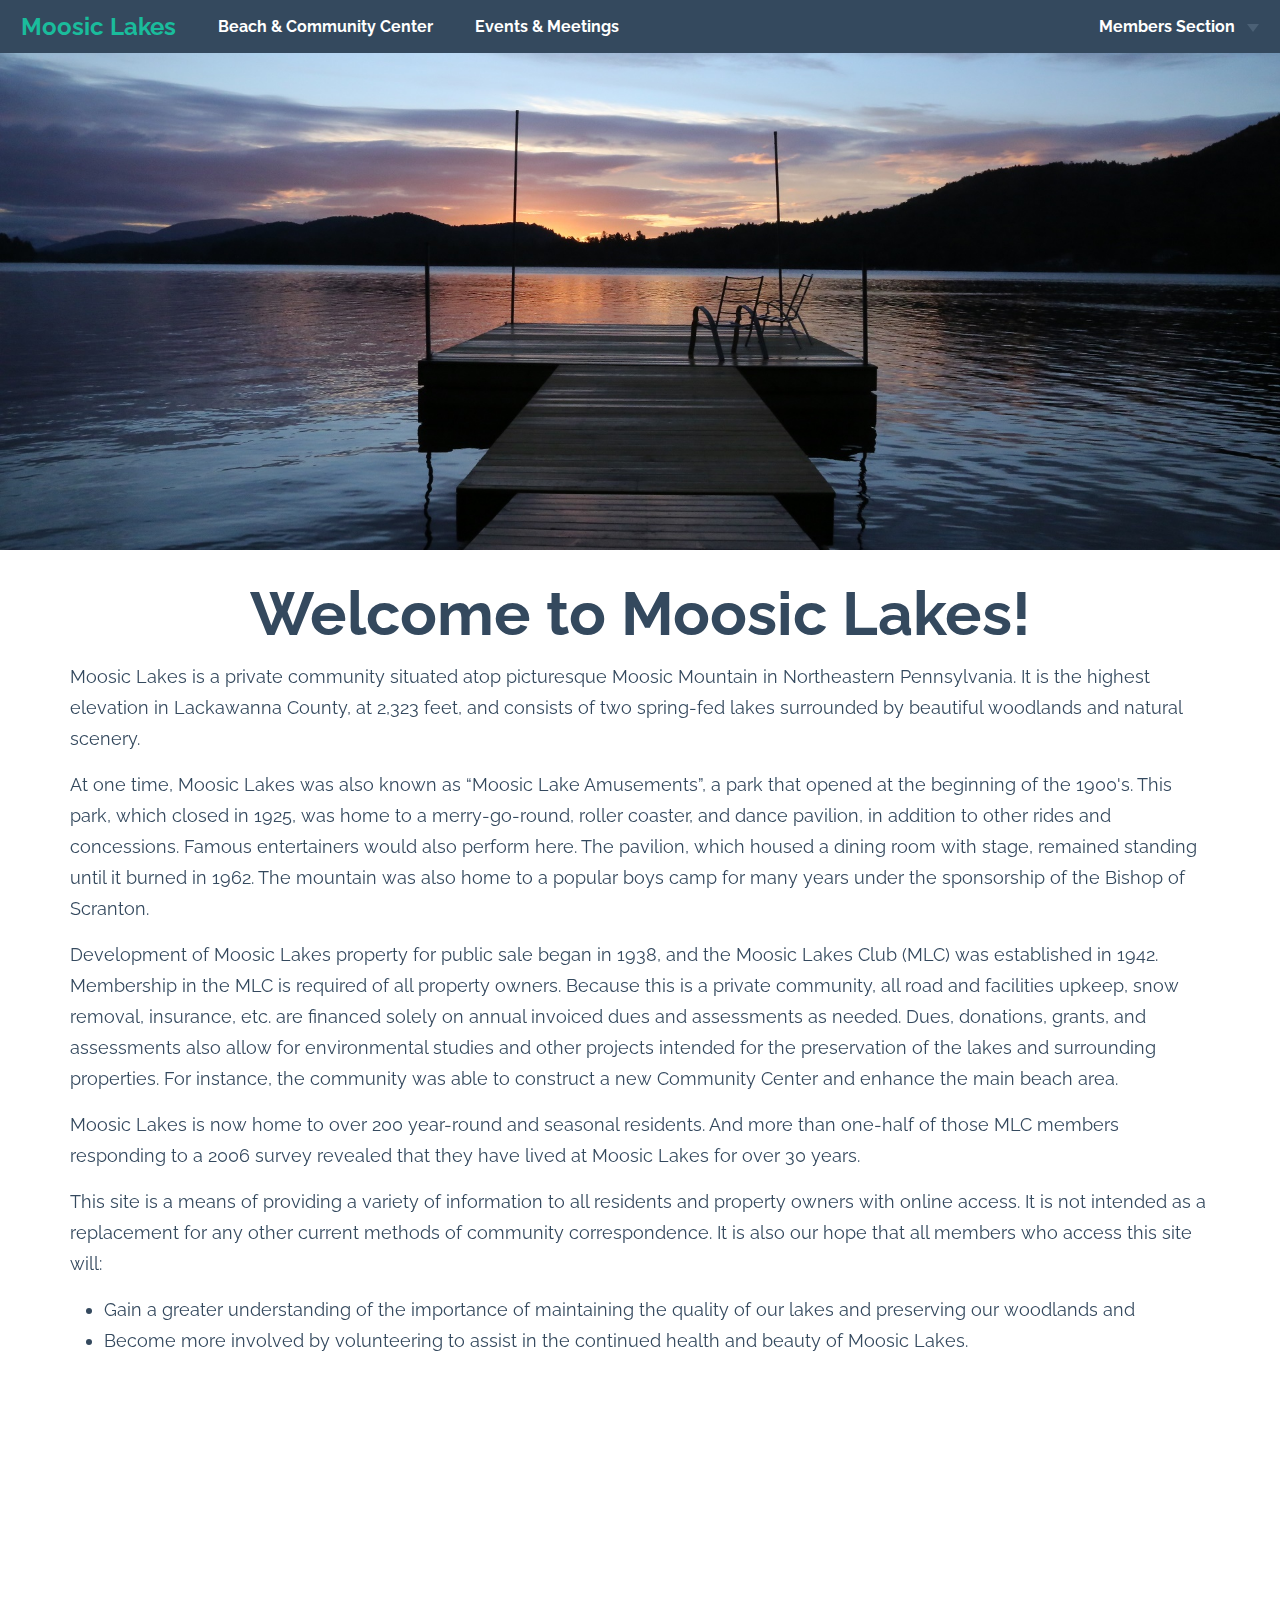
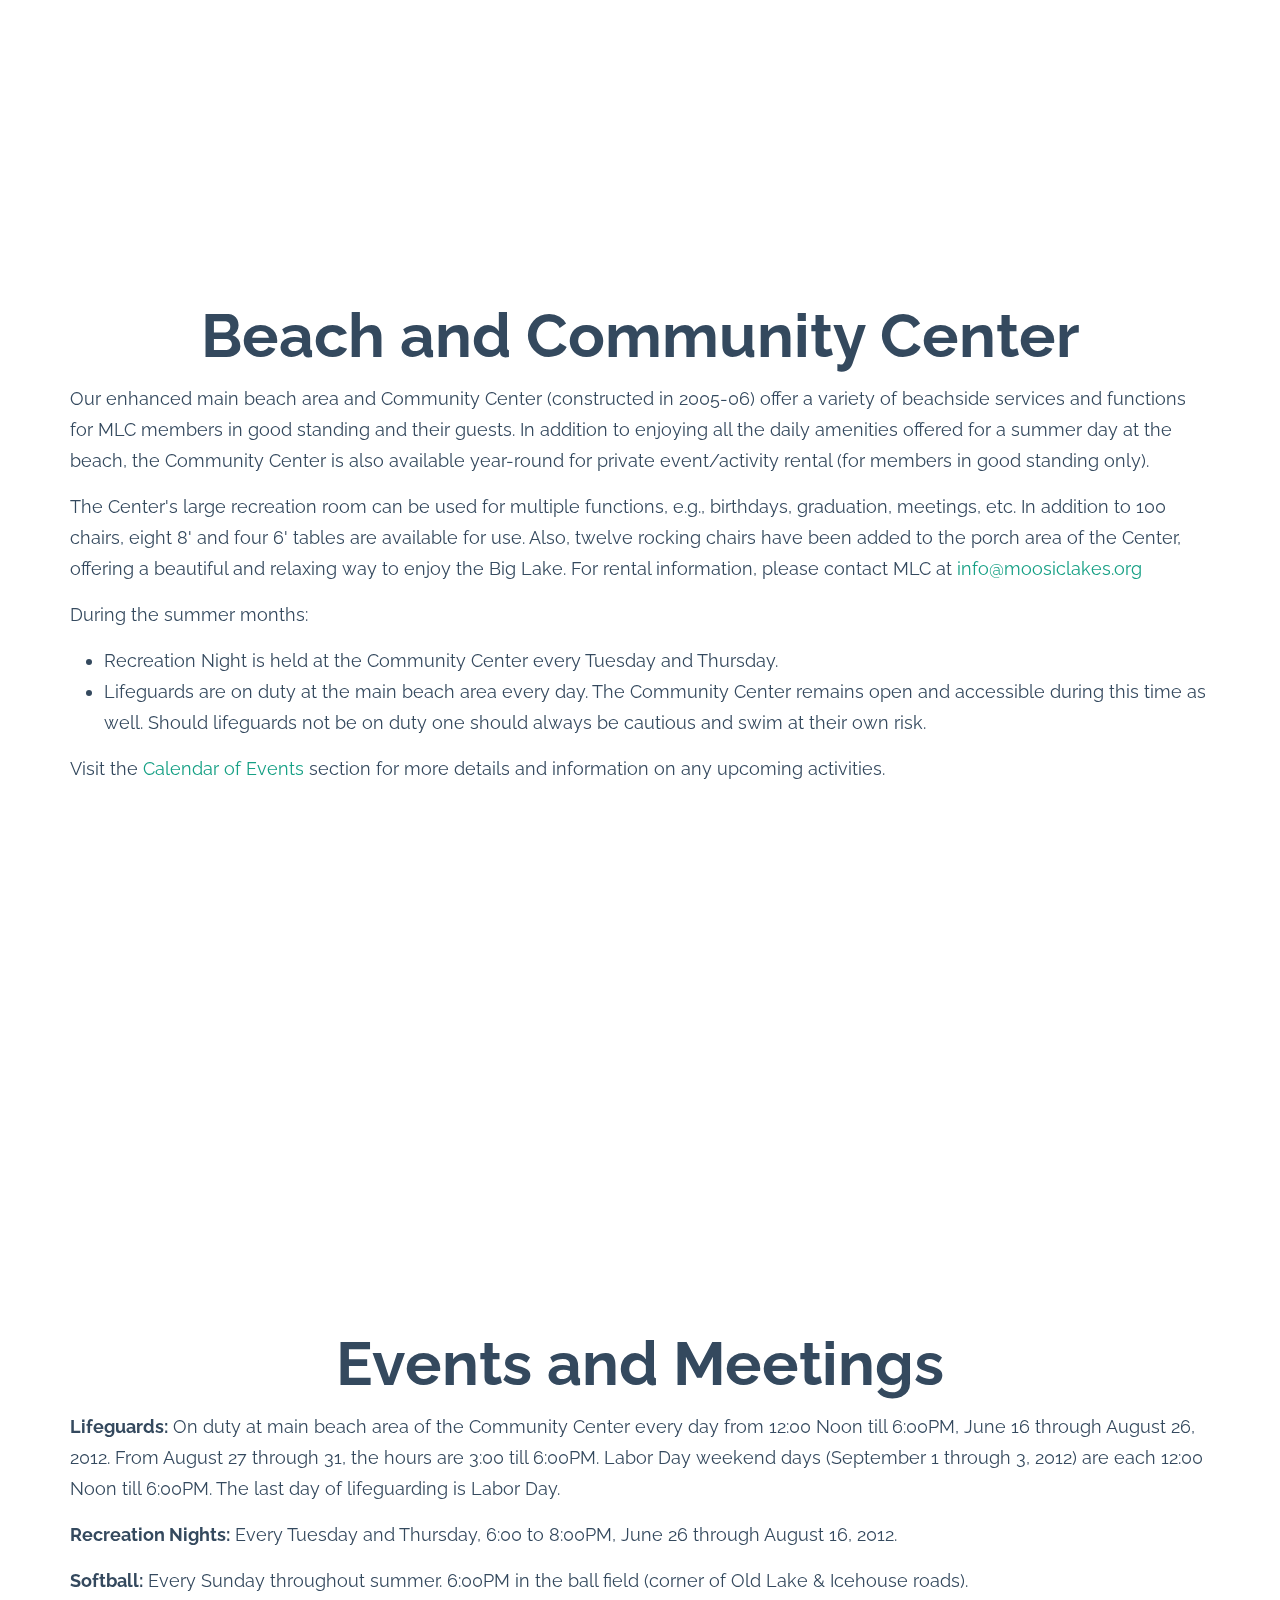
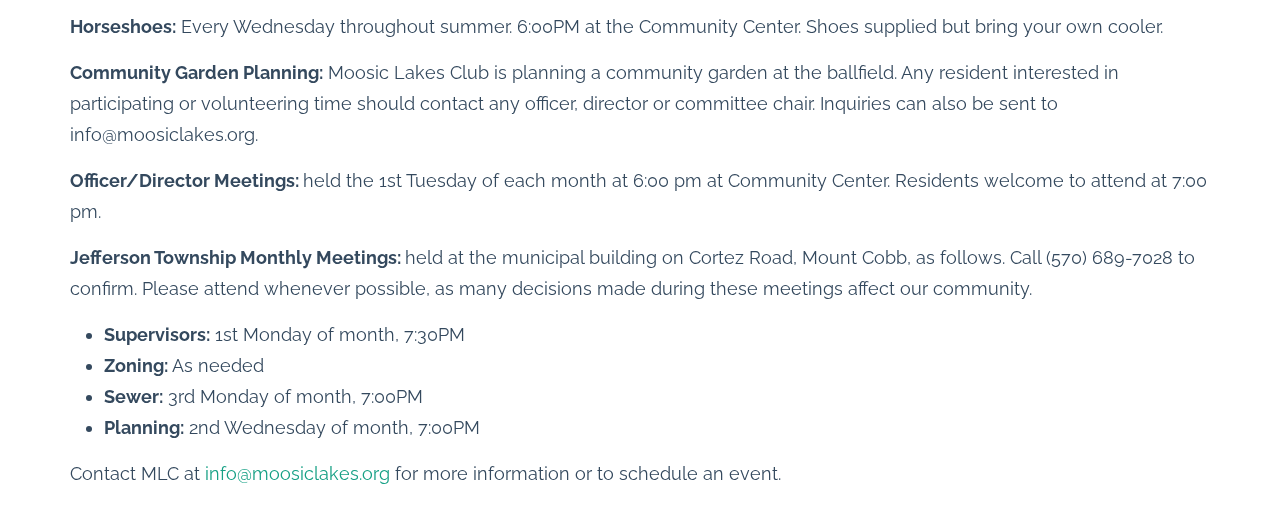
<file: index.html>
<!DOCTYPE html>
<html lang="en">
<head>
  <meta charset="UTF-8">
  <link rel="stylesheet" href="assets/css/bootstrap.css">
  <link rel="stylesheet" href="assets/css/flat-ui.css">
  <link rel="stylesheet" href="assets/css/main.css">
  <!-- Latest compiled and minified CSS -->
<!-- <link rel="stylesheet" href="https://maxcdn.bootstrapcdn.com/bootstrap/3.3.6/css/bootstrap.min.css" integrity="sha384-1q8mTJOASx8j1Au+a5WDVnPi2lkFfwwEAa8hDDdjZlpLegxhjVME1fgjWPGmkzs7" crossorigin="anonymous"> -->
<!-- Latest compiled and minified JavaScript -->
<!-- <script src="https://maxcdn.bootstrapcdn.com/bootstrap/3.3.6/js/bootstrap.min.js" integrity="sha384-0mSbJDEHialfmuBBQP6A4Qrprq5OVfW37PRR3j5ELqxss1yVqOtnepnHVP9aJ7xS" crossorigin="anonymous"></script> -->
  <script src="https://ajax.googleapis.com/ajax/libs/jquery/1.11.0/jquery.min.js"></script>
  <script src="assets/js/parallax.min.js"></script>
  <script src="assets/js/bootstrap.min.js"></script>
  <title>Welcome to the Moosic Lakes Club site</title>
  <!-- <script>
    $(document).ready(function(){
      $('p').addClass("lead");
    });
  </script> -->
</head>
<body>
  <nav class="navbar navbar-inverse navbar-fixed-top">
    <div class="container-fluid">
      <!-- Brand and toggle get grouped for better mobile display -->
      <div class="navbar-header">
        <button type="button" class="navbar-toggle collapsed" data-toggle="collapse" data-target="#bs-example-navbar-collapse-1" aria-expanded="false">
          <span class="sr-only">Toggle navigation</span>
          <span class="icon-bar"></span>
          <span class="icon-bar"></span>
          <span class="icon-bar"></span>
        </button>
        <a class="navbar-brand" href="#">Moosic Lakes</a>
      </div>

      <!-- Collect the nav links, forms, and other content for toggling -->
      <div class="collapse navbar-collapse">
        <ul class="nav navbar-nav">
          <!-- <li><a href="#welcome">Welcome</a></li> -->
          <li><a href="#beach">Beach & Community Center</a></li>
          <li><a href="#events">Events & Meetings</a></li>
          <!-- <li class="dropdown">
            <a href="#" class="dropdown-toggle" data-toggle="dropdown" role="button" aria-haspopup="true" aria-expanded="false">Dropdown <span class="caret"></span></a>
            <ul class="dropdown-menu">
              <li><a href="#">Action</a></li>
              <li><a href="#">Another action</a></li>
              <li><a href="#">Something else here</a></li>
              <li role="separator" class="divider"></li>
              <li><a href="#">Separated link</a></li>
              <li role="separator" class="divider"></li>
              <li><a href="#">One more separated link</a></li>
            </ul>
          </li> -->
        </ul>
        <ul class="nav navbar-nav navbar-right">
          <li class="dropdown">
            <a href="#" class="dropdown-toggle" data-toggle="dropdown" role="button" aria-haspopup="true" aria-expanded="false">Members Section <span class="caret"></span></a>
            <ul class="dropdown-menu">
              <li><a href="members.html">Members Site</a></li>
              <li><a href="#">Another action</a></li>
              <li><a href="#">Something else here</a></li>
              <li role="separator" class="divider"></li>
              <li><a href="#">Separated link</a></li>
            </ul>
          </li>
        </ul>
      </div><!-- /.navbar-collapse -->
    </div><!-- /.container-fluid -->
  </nav>
 <div class="parallax-window" data-parallax="scroll" data-image-src="assets/images/dock.jpg">
 </div>
 <section id="welcome">
   <div class="container">
     <h1 class="text-center">Welcome to Moosic Lakes!</h1>
     <p>
       Moosic Lakes is a private community situated atop picturesque Moosic Mountain in Northeastern Pennsylvania.
       It is the highest elevation in Lackawanna County, at 2,323 feet, and consists of two spring-fed lakes surrounded by beautiful woodlands and natural scenery.
    </p>
    <p>
      At one time, Moosic Lakes was also known as “Moosic Lake Amusements”, a park that opened at the beginning of the 1900's. This park, which closed in 1925, was home to a merry-go-round, roller coaster, and dance pavilion, in addition to other rides and concessions.
      Famous entertainers would also perform here. The pavilion, which housed a dining room with stage, remained standing until it burned in 1962. The mountain was also home to a popular boys camp for many years under the sponsorship of the Bishop of Scranton.
    </p>
    <p>
      Development of Moosic Lakes property for public sale began in 1938, and the Moosic Lakes Club (MLC) was established in 1942. Membership in the MLC is required of all property owners.
      Because this is a private community, all road and facilities upkeep, snow removal, insurance, etc. are financed solely on annual invoiced dues and assessments as needed. Dues, donations, grants, and assessments also allow for environmental
      studies and other projects intended for the preservation of the lakes and surrounding properties. For instance, the community was able to construct a new Community Center and enhance the main beach area.
    </p>
    <p>
       Moosic Lakes is now home to over 200 year-round and seasonal residents. And more than one-half of those MLC members responding to a 2006 survey revealed that they have lived at Moosic Lakes for over 30 years.
    </p>
    <p>
      This site is a means of providing a variety of information to all residents and property owners with online access. It is not intended as a replacement for any other current methods of community correspondence.
      It is also our hope that all members who access this site will:
      <ul>
        <li>
          Gain a greater understanding of the importance of maintaining the quality of our lakes and preserving our woodlands and
        </li>
        <li>
          Become more involved by volunteering to assist in the continued health and beauty of Moosic Lakes.
        </li>
      </ul>
    </p>
  </div>
 </section>
 <div class="parallax-window" data-parallax="scroll" data-image-src="assets/images/onlake.jpg">
 </div>
 <section id="beach">
  <div class="container">
    <h1 class="text-center">
      Beach and Community Center
    </h1>
    <p>
      Our enhanced main beach area and Community Center (constructed in 2005-06) offer a variety of beachside services and functions for MLC members in good standing and their guests.
      In addition to enjoying all the daily amenities offered for a summer day at the beach, the Community Center is also available year-round for private event/activity rental (for members in good standing only).
    </p>
    <p>
      The Center's large recreation room can be used for multiple functions, e.g., birthdays, graduation, meetings, etc. In addition to 100 chairs, eight 8' and four 6' tables are available for use.
       Also, twelve rocking chairs have been added to the porch area of the Center, offering a beautiful and relaxing way to enjoy the Big Lake.
       For rental information, please contact MLC at <a href="mailto:info@moosiclakes.org ">info@moosiclakes.org </a>
    </p>
    <p>
      During the summer months:
    </p>
    <ul>
        <li>Recreation Night is held at the Community Center every Tuesday and Thursday.</li>
        <li> Lifeguards are on duty at the main beach area every day. The Community Center remains open and accessible during this time as well. Should lifeguards not be on duty one should always be cautious and swim at their own risk.</li>
    </ul>
    <p>
      Visit the <a href="calendar.html">Calendar of Events</a> section for more details and information on any upcoming activities.
    </p>
  </div>
 </section>
 <div class="parallax-window" data-parallax="scroll" data-image-src="assets/images/sky.JPG"></div>
 <section id="events">
  <div class="container">
    <h1 class="text-center">
      Events and Meetings
    </h1>
    <p>
      <strong>Lifeguards:</strong> On duty at main beach area of the Community Center every day from 12:00 Noon till 6:00PM, June 16 through August 26, 2012. From August 27 through 31, the hours are 3:00 till 6:00PM. Labor Day weekend days (September 1 through 3, 2012) are each 12:00 Noon till 6:00PM. The last day of lifeguarding is Labor Day.
    </p>
    <p>
      <strong>Recreation Nights:</strong> Every Tuesday and Thursday, 6:00 to 8:00PM, June 26 through August 16, 2012.
    </p>
    <p>
      <strong>Softball:</strong> Every Sunday throughout summer. 6:00PM in the ball field (corner of Old Lake & Icehouse roads).
    </p>
    <p>
      <strong>Horseshoes:</strong> Every Wednesday throughout summer. 6:00PM at the Community Center. Shoes supplied but bring your own cooler.
    </p>
    <p>
      <strong>Community Garden Planning:</strong> Moosic Lakes Club is planning a community garden at the ballfield. Any resident interested in participating or volunteering time should contact any officer, director or committee chair. Inquiries can also be sent to info@moosiclakes.org.
    </p>
    <p>
      <strong>Officer/Director Meetings: </strong>held the 1st Tuesday of each month at 6:00 pm at Community Center. Residents welcome to attend at 7:00 pm.
    </p>
    <p>
      <strong>Jefferson Township Monthly Meetings: </strong>held at the  municipal building on Cortez Road, Mount Cobb, as follows. Call (570) 689-7028 to confirm. Please attend whenever possible, as many decisions made during these meetings affect our community.
    </p>
    <p>
      <ul>
          <li><strong>Supervisors:</strong> 1st Monday of month, 7:30PM</li>
          <li><strong>Zoning:</strong> As needed</li>
          <li><strong>Sewer:</strong> 3rd Monday of month, 7:00PM</li>
          <li><strong>Planning:</strong> 2nd Wednesday of month, 7:00PM</li>
      </ul>
    </p>
    <p>
      Contact MLC at <a href="mailto:info@moosiclakes.org ">info@moosiclakes.org </a>for more information or to schedule an event.
    </p>
  </div>
 </section>
</body>
</html>
</file>
<file: assets/css/flat-ui.css>
@font-face {
  font-family: 'Lato';
  src: url('../fonts/lato/lato-black.eot');
  src: url('../fonts/lato/lato-black.eot?#iefix') format('embedded-opentype'), url('../fonts/lato/lato-black.woff') format('woff'), url('../fonts/lato/lato-black.ttf') format('truetype'), url('../fonts/lato/lato-black.svg#latoblack') format('svg');
  font-weight: 900;
  font-style: normal;
}
@font-face {
  font-family: 'Lato';
  src: url('../fonts/lato/lato-bold.eot');
  src: url('../fonts/lato/lato-bold.eot?#iefix') format('embedded-opentype'), url('../fonts/lato/lato-bold.woff') format('woff'), url('../fonts/lato/lato-bold.ttf') format('truetype'), url('../fonts/lato/lato-bold.svg#latobold') format('svg');
  font-weight: bold;
  font-style: normal;
}
@font-face {
  font-family: 'Lato';
  src: url('../fonts/lato/lato-bolditalic.eot');
  src: url('../fonts/lato/lato-bolditalic.eot?#iefix') format('embedded-opentype'), url('../fonts/lato/lato-bolditalic.woff') format('woff'), url('../fonts/lato/lato-bolditalic.ttf') format('truetype'), url('../fonts/lato/lato-bolditalic.svg#latobold-italic') format('svg');
  font-weight: bold;
  font-style: italic;
}
@font-face {
  font-family: 'Lato';
  src: url('../fonts/lato/lato-italic.eot');
  src: url('../fonts/lato/lato-italic.eot?#iefix') format('embedded-opentype'), url('../fonts/lato/lato-italic.woff') format('woff'), url('../fonts/lato/lato-italic.ttf') format('truetype'), url('../fonts/lato/lato-italic.svg#latoitalic') format('svg');
  font-weight: normal;
  font-style: italic;
}
@font-face {
  font-family: 'Lato';
  src: url('../fonts/lato/lato-light.eot');
  src: url('../fonts/lato/lato-light.eot?#iefix') format('embedded-opentype'), url('../fonts/lato/lato-light.woff') format('woff'), url('../fonts/lato/lato-light.ttf') format('truetype'), url('../fonts/lato/lato-light.svg#latolight') format('svg');
  font-weight: 300;
  font-style: normal;
}
@font-face {
  font-family: 'Lato';
  src: url('../fonts/lato/lato-regular.eot');
  src: url('../fonts/lato/lato-regular.eot?#iefix') format('embedded-opentype'), url('../fonts/lato/lato-regular.woff') format('woff'), url('../fonts/lato/lato-regular.ttf') format('truetype'), url('../fonts/lato/lato-regular.svg#latoregular') format('svg');
  font-weight: normal;
  font-style: normal;
}
@font-face {
  font-family: 'Flat-UI-Icons';
  src: url('../fonts/glyphicons/flat-ui-icons-regular.eot');
  src: url('../fonts/glyphicons/flat-ui-icons-regular.eot?#iefix') format('embedded-opentype'), url('../fonts/glyphicons/flat-ui-icons-regular.woff') format('woff'), url('../fonts/glyphicons/flat-ui-icons-regular.ttf') format('truetype'), url('../fonts/glyphicons/flat-ui-icons-regular.svg#flat-ui-icons-regular') format('svg');
}
[class^="fui-"],
[class*="fui-"] {
  font-family: 'Flat-UI-Icons';
  speak: none;
  font-style: normal;
  font-weight: normal;
  font-variant: normal;
  text-transform: none;
  -webkit-font-smoothing: antialiased;
  -moz-osx-font-smoothing: grayscale;
}
.fui-triangle-up:before {
  content: "\e600";
}
.fui-triangle-down:before {
  content: "\e601";
}
.fui-triangle-up-small:before {
  content: "\e602";
}
.fui-triangle-down-small:before {
  content: "\e603";
}
.fui-triangle-left-large:before {
  content: "\e604";
}
.fui-triangle-right-large:before {
  content: "\e605";
}
.fui-arrow-left:before {
  content: "\e606";
}
.fui-arrow-right:before {
  content: "\e607";
}
.fui-plus:before {
  content: "\e608";
}
.fui-cross:before {
  content: "\e609";
}
.fui-check:before {
  content: "\e60a";
}
.fui-radio-unchecked:before {
  content: "\e60b";
}
.fui-radio-checked:before {
  content: "\e60c";
}
.fui-checkbox-unchecked:before {
  content: "\e60d";
}
.fui-checkbox-checked:before {
  content: "\e60e";
}
.fui-info-circle:before {
  content: "\e60f";
}
.fui-alert-circle:before {
  content: "\e610";
}
.fui-question-circle:before {
  content: "\e611";
}
.fui-check-circle:before {
  content: "\e612";
}
.fui-cross-circle:before {
  content: "\e613";
}
.fui-plus-circle:before {
  content: "\e614";
}
.fui-pause:before {
  content: "\e615";
}
.fui-play:before {
  content: "\e616";
}
.fui-volume:before {
  content: "\e617";
}
.fui-mute:before {
  content: "\e618";
}
.fui-resize:before {
  content: "\e619";
}
.fui-list:before {
  content: "\e61a";
}
.fui-list-thumbnailed:before {
  content: "\e61b";
}
.fui-list-small-thumbnails:before {
  content: "\e61c";
}
.fui-list-large-thumbnails:before {
  content: "\e61d";
}
.fui-list-numbered:before {
  content: "\e61e";
}
.fui-list-columned:before {
  content: "\e61f";
}
.fui-list-bulleted:before {
  content: "\e620";
}
.fui-window:before {
  content: "\e621";
}
.fui-windows:before {
  content: "\e622";
}
.fui-loop:before {
  content: "\e623";
}
.fui-cmd:before {
  content: "\e624";
}
.fui-mic:before {
  content: "\e625";
}
.fui-heart:before {
  content: "\e626";
}
.fui-location:before {
  content: "\e627";
}
.fui-new:before {
  content: "\e628";
}
.fui-video:before {
  content: "\e629";
}
.fui-photo:before {
  content: "\e62a";
}
.fui-time:before {
  content: "\e62b";
}
.fui-eye:before {
  content: "\e62c";
}
.fui-chat:before {
  content: "\e62d";
}
.fui-home:before {
  content: "\e62e";
}
.fui-upload:before {
  content: "\e62f";
}
.fui-search:before {
  content: "\e630";
}
.fui-user:before {
  content: "\e631";
}
.fui-mail:before {
  content: "\e632";
}
.fui-lock:before {
  content: "\e633";
}
.fui-power:before {
  content: "\e634";
}
.fui-calendar:before {
  content: "\e635";
}
.fui-gear:before {
  content: "\e636";
}
.fui-bookmark:before {
  content: "\e637";
}
.fui-exit:before {
  content: "\e638";
}
.fui-trash:before {
  content: "\e639";
}
.fui-folder:before {
  content: "\e63a";
}
.fui-bubble:before {
  content: "\e63b";
}
.fui-export:before {
  content: "\e63c";
}
.fui-calendar-solid:before {
  content: "\e63d";
}
.fui-star:before {
  content: "\e63e";
}
.fui-star-2:before {
  content: "\e63f";
}
.fui-credit-card:before {
  content: "\e640";
}
.fui-clip:before {
  content: "\e641";
}
.fui-link:before {
  content: "\e642";
}
.fui-tag:before {
  content: "\e643";
}
.fui-document:before {
  content: "\e644";
}
.fui-image:before {
  content: "\e645";
}
.fui-facebook:before {
  content: "\e646";
}
.fui-youtube:before {
  content: "\e647";
}
.fui-vimeo:before {
  content: "\e648";
}
.fui-twitter:before {
  content: "\e649";
}
.fui-spotify:before {
  content: "\e64a";
}
.fui-skype:before {
  content: "\e64b";
}
.fui-pinterest:before {
  content: "\e64c";
}
.fui-path:before {
  content: "\e64d";
}
.fui-linkedin:before {
  content: "\e64e";
}
.fui-google-plus:before {
  content: "\e64f";
}
.fui-dribbble:before {
  content: "\e650";
}
.fui-behance:before {
  content: "\e651";
}
.fui-stumbleupon:before {
  content: "\e652";
}
.fui-yelp:before {
  content: "\e653";
}
.fui-wordpress:before {
  content: "\e654";
}
.fui-windows-8:before {
  content: "\e655";
}
.fui-vine:before {
  content: "\e656";
}
.fui-tumblr:before {
  content: "\e657";
}
.fui-paypal:before {
  content: "\e658";
}
.fui-lastfm:before {
  content: "\e659";
}
.fui-instagram:before {
  content: "\e65a";
}
.fui-html5:before {
  content: "\e65b";
}
.fui-github:before {
  content: "\e65c";
}
.fui-foursquare:before {
  content: "\e65d";
}
.fui-dropbox:before {
  content: "\e65e";
}
.fui-android:before {
  content: "\e65f";
}
.fui-apple:before {
  content: "\e660";
}
body {
  font-family: "Lato", Helvetica, Arial, sans-serif;
  font-size: 18px;
  line-height: 1.72222;
  color: #34495e;
  background-color: #ffffff;
}
a {
  color: #16a085;
  text-decoration: none;
  -webkit-transition: .25s;
          transition: .25s;
}
a:hover,
a:focus {
  color: #1abc9c;
  text-decoration: none;
}
a:focus {
  outline: none;
}
.img-rounded {
  border-radius: 6px;
}
.img-thumbnail {
  padding: 4px;
  line-height: 1.72222;
  background-color: #ffffff;
  border: 2px solid #bdc3c7;
  border-radius: 6px;
  -webkit-transition: all 0.25s ease-in-out;
          transition: all 0.25s ease-in-out;
  display: inline-block;
  max-width: 100%;
  height: auto;
}
.img-comment {
  font-size: 15px;
  line-height: 1.2;
  font-style: italic;
  margin: 24px 0;
}
h1,
h2,
h3,
h4,
h5,
h6,
.h1,
.h2,
.h3,
.h4,
.h5,
.h6 {
  font-family: inherit;
  font-weight: 700;
  line-height: 1.1;
  color: inherit;
}
h1 small,
h2 small,
h3 small,
h4 small,
h5 small,
h6 small,
.h1 small,
.h2 small,
.h3 small,
.h4 small,
.h5 small,
.h6 small {
  color: #e7e9ec;
}
h1,
h2,
h3 {
  margin-top: 30px;
  margin-bottom: 15px;
}
h4,
h5,
h6 {
  margin-top: 15px;
  margin-bottom: 15px;
}
h6 {
  font-weight: normal;
}
h1,
.h1 {
  font-size: 61px;
}
h2,
.h2 {
  font-size: 53px;
}
h3,
.h3 {
  font-size: 40px;
}
h4,
.h4 {
  font-size: 29px;
}
h5,
.h5 {
  font-size: 28px;
}
h6,
.h6 {
  font-size: 24px;
}
p {
  font-size: 18px;
  line-height: 1.72222;
  margin: 0 0 15px;
}
.lead {
  margin-bottom: 30px;
  font-size: 28px;
  line-height: 1.46428571;
  font-weight: 300;
}
@media (min-width: 768px) {
  .lead {
    font-size: 30.006px;
  }
}
small,
.small {
  font-size: 83%;
  line-height: 2.067;
}
.text-muted {
  color: #bdc3c7;
}
.text-inverse {
  color: #ffffff;
}
.text-primary {
  color: #1abc9c;
}
a.text-primary:hover {
  color: #148f77;
}
.text-warning {
  color: #f1c40f;
}
a.text-warning:hover {
  color: #c29d0b;
}
.text-danger {
  color: #e74c3c;
}
a.text-danger:hover {
  color: #d62c1a;
}
.text-success {
  color: #2ecc71;
}
a.text-success:hover {
  color: #25a25a;
}
.text-info {
  color: #3498db;
}
a.text-info:hover {
  color: #217dbb;
}
.bg-primary {
  color: #ffffff;
  background-color: #34495e;
}
a.bg-primary:hover {
  background-color: #222f3d;
}
.bg-success {
  background-color: #dff0d8;
}
a.bg-success:hover {
  background-color: #c1e2b3;
}
.bg-info {
  background-color: #d9edf7;
}
a.bg-info:hover {
  background-color: #afd9ee;
}
.bg-warning {
  background-color: #fcf8e3;
}
a.bg-warning:hover {
  background-color: #f7ecb5;
}
.bg-danger {
  background-color: #f2dede;
}
a.bg-danger:hover {
  background-color: #e4b9b9;
}
.page-header {
  padding-bottom: 14px;
  margin: 60px 0 30px;
  border-bottom: 2px solid #e7e9ec;
}
ul,
ol {
  margin-bottom: 15px;
}
dl {
  margin-bottom: 30px;
}
dt,
dd {
  line-height: 1.72222;
}
@media (min-width: 768px) {
  .dl-horizontal dt {
    width: 160px;
  }
  .dl-horizontal dd {
    margin-left: 180px;
  }
}
abbr[title],
abbr[data-original-title] {
  border-bottom: 1px dotted #bdc3c7;
}
blockquote {
  border-left: 3px solid #e7e9ec;
  padding: 0 0 0 16px;
  margin: 0 0 30px;
}
blockquote p {
  font-size: 20px;
  line-height: 1.55;
  font-weight: normal;
  margin-bottom: .4em;
}
blockquote small,
blockquote .small {
  font-size: 18px;
  line-height: 1.72222;
  font-style: italic;
  color: inherit;
}
blockquote small:before,
blockquote .small:before {
  content: "";
}
blockquote.pull-right {
  padding-right: 16px;
  padding-left: 0;
  border-right: 3px solid #e7e9ec;
  border-left: 0;
}
blockquote.pull-right small:after {
  content: "";
}
address {
  margin-bottom: 30px;
  line-height: 1.72222;
}
sub,
sup {
  font-size: 70%;
}
code,
kbd,
pre,
samp {
  font-family: Monaco, Menlo, Consolas, "Courier New", monospace;
}
code {
  padding: 2px 6px;
  font-size: 85%;
  color: #c7254e;
  background-color: #f9f2f4;
  border-radius: 4px;
}
kbd {
  padding: 2px 6px;
  font-size: 85%;
  color: #ffffff;
  background-color: #34495e;
  border-radius: 4px;
  box-shadow: none;
}
pre {
  padding: 8px;
  margin: 0 0 15px;
  font-size: 13px;
  line-height: 1.72222;
  color: inherit;
  background-color: #ffffff;
  border: 2px solid #e7e9ec;
  border-radius: 6px;
  white-space: pre;
}
.pre-scrollable {
  max-height: 340px;
}
.thumbnail {
  display: block;
  padding: 4px;
  margin-bottom: 5px;
  line-height: 1.72222;
  background-color: #ffffff;
  border: 2px solid #bdc3c7;
  border-radius: 6px;
  -webkit-transition: border 0.25s ease-in-out;
          transition: border 0.25s ease-in-out;
}
.thumbnail > img,
.thumbnail a > img {
  display: block;
  max-width: 100%;
  height: auto;
  margin-left: auto;
  margin-right: auto;
}
a.thumbnail:hover,
a.thumbnail:focus,
a.thumbnail.active {
  border-color: #16a085;
}
.thumbnail .caption {
  padding: 9px;
  color: #34495e;
}
.btn {
  border: none;
  font-size: 15px;
  font-weight: normal;
  line-height: 1.4;
  border-radius: 4px;
  padding: 10px 15px;
  -webkit-font-smoothing: subpixel-antialiased;
  -webkit-transition: border 0.25s linear, color 0.25s linear, background-color 0.25s linear;
          transition: border 0.25s linear, color 0.25s linear, background-color 0.25s linear;
}
.btn:hover,
.btn:focus {
  outline: none;
  color: #ffffff;
}
.btn:active,
.btn.active {
  outline: none;
  box-shadow: none;
}
.btn:focus:active {
  outline: none;
}
.btn.disabled,
.btn[disabled],
fieldset[disabled] .btn {
  background-color: #bdc3c7;
  color: rgba(255, 255, 255, 0.75);
  opacity: 0.7;
  filter: alpha(opacity=70);
  cursor: not-allowed;
}
.btn [class^="fui-"] {
  margin: 0 1px;
  position: relative;
  line-height: 1;
  top: 1px;
}
.btn-xs.btn [class^="fui-"] {
  font-size: 11px;
  top: 0;
}
.btn-hg.btn [class^="fui-"] {
  top: 2px;
}
.btn-default {
  color: #ffffff;
  background-color: #bdc3c7;
}
.btn-default:hover,
.btn-default.hover,
.btn-default:focus,
.btn-default:active,
.btn-default.active,
.open > .dropdown-toggle.btn-default {
  color: #ffffff;
  background-color: #cacfd2;
  border-color: #cacfd2;
}
.btn-default:active,
.btn-default.active,
.open > .dropdown-toggle.btn-default {
  background: #a1a6a9;
  border-color: #a1a6a9;
}
.btn-default.disabled,
.btn-default[disabled],
fieldset[disabled] .btn-default,
.btn-default.disabled:hover,
.btn-default[disabled]:hover,
fieldset[disabled] .btn-default:hover,
.btn-default.disabled.hover,
.btn-default[disabled].hover,
fieldset[disabled] .btn-default.hover,
.btn-default.disabled:focus,
.btn-default[disabled]:focus,
fieldset[disabled] .btn-default:focus,
.btn-default.disabled:active,
.btn-default[disabled]:active,
fieldset[disabled] .btn-default:active,
.btn-default.disabled.active,
.btn-default[disabled].active,
fieldset[disabled] .btn-default.active {
  background-color: #bdc3c7;
  border-color: #bdc3c7;
}
.btn-default .badge {
  color: #bdc3c7;
  background-color: #ffffff;
}
.btn-primary {
  color: #ffffff;
  background-color: #1abc9c;
}
.btn-primary:hover,
.btn-primary.hover,
.btn-primary:focus,
.btn-primary:active,
.btn-primary.active,
.open > .dropdown-toggle.btn-primary {
  color: #ffffff;
  background-color: #48c9b0;
  border-color: #48c9b0;
}
.btn-primary:active,
.btn-primary.active,
.open > .dropdown-toggle.btn-primary {
  background: #16a085;
  border-color: #16a085;
}
.btn-primary.disabled,
.btn-primary[disabled],
fieldset[disabled] .btn-primary,
.btn-primary.disabled:hover,
.btn-primary[disabled]:hover,
fieldset[disabled] .btn-primary:hover,
.btn-primary.disabled.hover,
.btn-primary[disabled].hover,
fieldset[disabled] .btn-primary.hover,
.btn-primary.disabled:focus,
.btn-primary[disabled]:focus,
fieldset[disabled] .btn-primary:focus,
.btn-primary.disabled:active,
.btn-primary[disabled]:active,
fieldset[disabled] .btn-primary:active,
.btn-primary.disabled.active,
.btn-primary[disabled].active,
fieldset[disabled] .btn-primary.active {
  background-color: #bdc3c7;
  border-color: #1abc9c;
}
.btn-primary .badge {
  color: #1abc9c;
  background-color: #ffffff;
}
.btn-info {
  color: #ffffff;
  background-color: #3498db;
}
.btn-info:hover,
.btn-info.hover,
.btn-info:focus,
.btn-info:active,
.btn-info.active,
.open > .dropdown-toggle.btn-info {
  color: #ffffff;
  background-color: #5dade2;
  border-color: #5dade2;
}
.btn-info:active,
.btn-info.active,
.open > .dropdown-toggle.btn-info {
  background: #2c81ba;
  border-color: #2c81ba;
}
.btn-info.disabled,
.btn-info[disabled],
fieldset[disabled] .btn-info,
.btn-info.disabled:hover,
.btn-info[disabled]:hover,
fieldset[disabled] .btn-info:hover,
.btn-info.disabled.hover,
.btn-info[disabled].hover,
fieldset[disabled] .btn-info.hover,
.btn-info.disabled:focus,
.btn-info[disabled]:focus,
fieldset[disabled] .btn-info:focus,
.btn-info.disabled:active,
.btn-info[disabled]:active,
fieldset[disabled] .btn-info:active,
.btn-info.disabled.active,
.btn-info[disabled].active,
fieldset[disabled] .btn-info.active {
  background-color: #bdc3c7;
  border-color: #3498db;
}
.btn-info .badge {
  color: #3498db;
  background-color: #ffffff;
}
.btn-danger {
  color: #ffffff;
  background-color: #e74c3c;
}
.btn-danger:hover,
.btn-danger.hover,
.btn-danger:focus,
.btn-danger:active,
.btn-danger.active,
.open > .dropdown-toggle.btn-danger {
  color: #ffffff;
  background-color: #ec7063;
  border-color: #ec7063;
}
.btn-danger:active,
.btn-danger.active,
.open > .dropdown-toggle.btn-danger {
  background: #c44133;
  border-color: #c44133;
}
.btn-danger.disabled,
.btn-danger[disabled],
fieldset[disabled] .btn-danger,
.btn-danger.disabled:hover,
.btn-danger[disabled]:hover,
fieldset[disabled] .btn-danger:hover,
.btn-danger.disabled.hover,
.btn-danger[disabled].hover,
fieldset[disabled] .btn-danger.hover,
.btn-danger.disabled:focus,
.btn-danger[disabled]:focus,
fieldset[disabled] .btn-danger:focus,
.btn-danger.disabled:active,
.btn-danger[disabled]:active,
fieldset[disabled] .btn-danger:active,
.btn-danger.disabled.active,
.btn-danger[disabled].active,
fieldset[disabled] .btn-danger.active {
  background-color: #bdc3c7;
  border-color: #e74c3c;
}
.btn-danger .badge {
  color: #e74c3c;
  background-color: #ffffff;
}
.btn-success {
  color: #ffffff;
  background-color: #2ecc71;
}
.btn-success:hover,
.btn-success.hover,
.btn-success:focus,
.btn-success:active,
.btn-success.active,
.open > .dropdown-toggle.btn-success {
  color: #ffffff;
  background-color: #58d68d;
  border-color: #58d68d;
}
.btn-success:active,
.btn-success.active,
.open > .dropdown-toggle.btn-success {
  background: #27ad60;
  border-color: #27ad60;
}
.btn-success.disabled,
.btn-success[disabled],
fieldset[disabled] .btn-success,
.btn-success.disabled:hover,
.btn-success[disabled]:hover,
fieldset[disabled] .btn-success:hover,
.btn-success.disabled.hover,
.btn-success[disabled].hover,
fieldset[disabled] .btn-success.hover,
.btn-success.disabled:focus,
.btn-success[disabled]:focus,
fieldset[disabled] .btn-success:focus,
.btn-success.disabled:active,
.btn-success[disabled]:active,
fieldset[disabled] .btn-success:active,
.btn-success.disabled.active,
.btn-success[disabled].active,
fieldset[disabled] .btn-success.active {
  background-color: #bdc3c7;
  border-color: #2ecc71;
}
.btn-success .badge {
  color: #2ecc71;
  background-color: #ffffff;
}
.btn-warning {
  color: #ffffff;
  background-color: #f1c40f;
}
.btn-warning:hover,
.btn-warning.hover,
.btn-warning:focus,
.btn-warning:active,
.btn-warning.active,
.open > .dropdown-toggle.btn-warning {
  color: #ffffff;
  background-color: #f4d313;
  border-color: #f4d313;
}
.btn-warning:active,
.btn-warning.active,
.open > .dropdown-toggle.btn-warning {
  background: #cda70d;
  border-color: #cda70d;
}
.btn-warning.disabled,
.btn-warning[disabled],
fieldset[disabled] .btn-warning,
.btn-warning.disabled:hover,
.btn-warning[disabled]:hover,
fieldset[disabled] .btn-warning:hover,
.btn-warning.disabled.hover,
.btn-warning[disabled].hover,
fieldset[disabled] .btn-warning.hover,
.btn-warning.disabled:focus,
.btn-warning[disabled]:focus,
fieldset[disabled] .btn-warning:focus,
.btn-warning.disabled:active,
.btn-warning[disabled]:active,
fieldset[disabled] .btn-warning:active,
.btn-warning.disabled.active,
.btn-warning[disabled].active,
fieldset[disabled] .btn-warning.active {
  background-color: #bdc3c7;
  border-color: #f1c40f;
}
.btn-warning .badge {
  color: #f1c40f;
  background-color: #ffffff;
}
.btn-inverse {
  color: #ffffff;
  background-color: #34495e;
}
.btn-inverse:hover,
.btn-inverse.hover,
.btn-inverse:focus,
.btn-inverse:active,
.btn-inverse.active,
.open > .dropdown-toggle.btn-inverse {
  color: #ffffff;
  background-color: #415b76;
  border-color: #415b76;
}
.btn-inverse:active,
.btn-inverse.active,
.open > .dropdown-toggle.btn-inverse {
  background: #2c3e50;
  border-color: #2c3e50;
}
.btn-inverse.disabled,
.btn-inverse[disabled],
fieldset[disabled] .btn-inverse,
.btn-inverse.disabled:hover,
.btn-inverse[disabled]:hover,
fieldset[disabled] .btn-inverse:hover,
.btn-inverse.disabled.hover,
.btn-inverse[disabled].hover,
fieldset[disabled] .btn-inverse.hover,
.btn-inverse.disabled:focus,
.btn-inverse[disabled]:focus,
fieldset[disabled] .btn-inverse:focus,
.btn-inverse.disabled:active,
.btn-inverse[disabled]:active,
fieldset[disabled] .btn-inverse:active,
.btn-inverse.disabled.active,
.btn-inverse[disabled].active,
fieldset[disabled] .btn-inverse.active {
  background-color: #bdc3c7;
  border-color: #34495e;
}
.btn-inverse .badge {
  color: #34495e;
  background-color: #ffffff;
}
.btn-embossed {
  box-shadow: inset 0 -2px 0 rgba(0, 0, 0, 0.15);
}
.btn-embossed.active,
.btn-embossed:active {
  box-shadow: inset 0 2px 0 rgba(0, 0, 0, 0.15);
}
.btn-wide {
  min-width: 140px;
  padding-left: 30px;
  padding-right: 30px;
}
.btn-link {
  color: #16a085;
}
.btn-link:hover,
.btn-link:focus {
  color: #1abc9c;
  text-decoration: underline;
  background-color: transparent;
}
.btn-link[disabled]:hover,
fieldset[disabled] .btn-link:hover,
.btn-link[disabled]:focus,
fieldset[disabled] .btn-link:focus {
  color: #bdc3c7;
  text-decoration: none;
}
.btn-hg,
.btn-group-hg > .btn {
  padding: 13px 20px;
  font-size: 22px;
  line-height: 1.227;
  border-radius: 6px;
}
.btn-lg,
.btn-group-lg > .btn {
  padding: 10px 19px;
  font-size: 17px;
  line-height: 1.471;
  border-radius: 6px;
}
.btn-sm,
.btn-group-sm > .btn {
  padding: 9px 13px;
  font-size: 13px;
  line-height: 1.385;
  border-radius: 4px;
}
.btn-xs,
.btn-group-xs > .btn {
  padding: 6px 9px;
  font-size: 12px;
  line-height: 1.083;
  border-radius: 3px;
}
.btn-tip {
  font-weight: 300;
  padding-left: 10px;
  font-size: 92%;
}
.btn-block {
  white-space: normal;
}
[class*="btn-social-"] {
  padding: 10px 15px;
  font-size: 13px;
  line-height: 1.077;
  border-radius: 4px;
}
.btn-social-pinterest {
  color: #ffffff;
  background-color: #cb2028;
}
.btn-social-pinterest:hover,
.btn-social-pinterest:focus {
  background-color: #d54d53;
}
.btn-social-pinterest:active,
.btn-social-pinterest.active {
  background-color: #ad1b22;
}
.btn-social-linkedin {
  color: #ffffff;
  background-color: #0072b5;
}
.btn-social-linkedin:hover,
.btn-social-linkedin:focus {
  background-color: #338ec4;
}
.btn-social-linkedin:active,
.btn-social-linkedin.active {
  background-color: #00619a;
}
.btn-social-stumbleupon {
  color: #ffffff;
  background-color: #ed4a13;
}
.btn-social-stumbleupon:hover,
.btn-social-stumbleupon:focus {
  background-color: #f16e42;
}
.btn-social-stumbleupon:active,
.btn-social-stumbleupon.active {
  background-color: #c93f10;
}
.btn-social-googleplus {
  color: #ffffff;
  background-color: #2d2d2d;
}
.btn-social-googleplus:hover,
.btn-social-googleplus:focus {
  background-color: #575757;
}
.btn-social-googleplus:active,
.btn-social-googleplus.active {
  background-color: #262626;
}
.btn-social-facebook {
  color: #ffffff;
  background-color: #2f4b93;
}
.btn-social-facebook:hover,
.btn-social-facebook:focus {
  background-color: #596fa9;
}
.btn-social-facebook:active,
.btn-social-facebook.active {
  background-color: #28407d;
}
.btn-social-twitter {
  color: #ffffff;
  background-color: #00bdef;
}
.btn-social-twitter:hover,
.btn-social-twitter:focus {
  background-color: #33caf2;
}
.btn-social-twitter:active,
.btn-social-twitter.active {
  background-color: #00a1cb;
}
.btn-group > .btn + .btn {
  margin-left: 0;
}
.btn-group > .btn + .dropdown-toggle {
  border-left: 2px solid rgba(52, 73, 94, 0.15);
  padding: 10px 12px;
}
.btn-group > .btn + .dropdown-toggle .caret {
  margin-left: 3px;
  margin-right: 3px;
}
.btn-group > .btn.btn-gh + .dropdown-toggle .caret {
  margin-left: 7px;
  margin-right: 7px;
}
.btn-group > .btn.btn-sm + .dropdown-toggle .caret {
  margin-left: 0;
  margin-right: 0;
}
.dropdown-toggle .caret {
  margin-left: 8px;
}
.btn-group-xs > .btn + .dropdown-toggle {
  padding: 6px 9px;
}
.btn-group-sm > .btn + .dropdown-toggle {
  padding: 9px 13px;
}
.btn-group-lg > .btn + .dropdown-toggle {
  padding: 10px 19px;
}
.btn-group-hg > .btn + .dropdown-toggle {
  padding: 13px 20px;
}
.btn-xs .caret {
  border-width: 6px 4px 0;
  border-bottom-width: 0;
}
.btn-lg .caret {
  border-width: 8px 6px 0;
  border-bottom-width: 0;
}
.dropup .btn-lg .caret {
  border-width: 0 6px 8px;
}
.dropup .btn-xs .caret {
  border-width: 0 4px 6px;
}
.btn-group > .btn,
.btn-group > .dropdown-menu,
.btn-group > .popover {
  font-weight: 400;
}
.btn-group:focus .dropdown-toggle {
  outline: none;
  -webkit-transition: .25s;
          transition: .25s;
}
.btn-group.open .dropdown-toggle {
  color: rgba(255, 255, 255, 0.75);
  box-shadow: none;
}
.btn-toolbar .btn.active {
  color: #ffffff;
}
.btn-toolbar .btn > [class^="fui-"] {
  font-size: 16px;
  margin: 0 1px;
}
legend {
  display: block;
  width: 100%;
  padding: 0;
  margin-bottom: 30px / 2;
  font-size: 24px;
  line-height: inherit;
  color: inherit;
  border-bottom: none;
}
textarea {
  font-size: 20px;
  line-height: 24px;
  padding: 5px 11px;
}
input[type="search"] {
  -webkit-appearance: none !important;
}
label {
  font-weight: normal;
  font-size: 15px;
  line-height: 2.3;
}
.form-control::-moz-placeholder,
.select2-search input[type="text"]::-moz-placeholder {
  color: #b2bcc5;
  opacity: 1;
}
.form-control:-ms-input-placeholder,
.select2-search input[type="text"]:-ms-input-placeholder {
  color: #b2bcc5;
}
.form-control::-webkit-input-placeholder,
.select2-search input[type="text"]::-webkit-input-placeholder {
  color: #b2bcc5;
}
.form-control,
.select2-search input[type="text"] {
  border: 2px solid #bdc3c7;
  color: #34495e;
  font-family: "Lato", Helvetica, Arial, sans-serif;
  font-size: 15px;
  line-height: 1.467;
  padding: 8px 12px;
  height: 42px;
  border-radius: 6px;
  box-shadow: none;
  -webkit-transition: border 0.25s linear, color 0.25s linear, background-color 0.25s linear;
          transition: border 0.25s linear, color 0.25s linear, background-color 0.25s linear;
}
.form-group.focus .form-control,
.form-control:focus,
.form-group.focus .select2-search input[type="text"],
.select2-search input[type="text"]:focus {
  border-color: #1abc9c;
  outline: 0;
  box-shadow: none;
}
.form-control[disabled],
.form-control[readonly],
fieldset[disabled] .form-control,
.select2-search input[type="text"][disabled],
.select2-search input[type="text"][readonly],
fieldset[disabled] .select2-search input[type="text"] {
  background-color: #f4f6f6;
  border-color: #d5dbdb;
  color: #d5dbdb;
  cursor: default;
  opacity: 0.7;
  filter: alpha(opacity=70);
}
.form-control.flat,
.select2-search input[type="text"].flat {
  border-color: transparent;
}
.form-control.flat:hover,
.select2-search input[type="text"].flat:hover {
  border-color: #bdc3c7;
}
.form-control.flat:focus,
.select2-search input[type="text"].flat:focus {
  border-color: #1abc9c;
}
.input-sm,
.form-group-sm .form-control,
.form-group-sm .select2-search input[type="text"],
.select2-search input[type="text"] {
  height: 35px;
  padding: 6px 10px;
  font-size: 13px;
  line-height: 1.462;
  border-radius: 6px;
}
select.input-sm,
select.form-group-sm .form-control,
select.form-group-sm .select2-search input[type="text"],
select.select2-search input[type="text"] {
  height: 35px;
  line-height: 35px;
}
textarea.input-sm,
textarea.form-group-sm .form-control,
select[multiple].input-sm,
select[multiple].form-group-sm .form-control,
textarea.form-group-sm .select2-search input[type="text"],
select[multiple].form-group-sm .select2-search input[type="text"],
textarea.select2-search input[type="text"],
select[multiple].select2-search input[type="text"] {
  height: auto;
}
.input-lg,
.form-group-lg .form-control,
.form-group-lg .select2-search input[type="text"] {
  height: 45px;
  padding: 10px 15px;
  font-size: 17px;
  line-height: 1.235;
  border-radius: 6px;
}
select.input-lg,
select.form-group-lg .form-control,
select.form-group-lg .select2-search input[type="text"] {
  height: 45px;
  line-height: 45px;
}
textarea.input-lg,
textarea.form-group-lg .form-control,
select[multiple].input-lg,
select[multiple].form-group-lg .form-control,
textarea.form-group-lg .select2-search input[type="text"],
select[multiple].form-group-lg .select2-search input[type="text"] {
  height: auto;
}
.input-hg,
.form-group-hg .form-control,
.form-horizontal .form-group-hg .form-control,
.form-group-hg .select2-search input[type="text"],
.form-horizontal .form-group-hg .select2-search input[type="text"] {
  height: 53px;
  padding: 10px 16px;
  font-size: 22px;
  line-height: 1.318;
  border-radius: 6px;
}
select.input-hg,
select.form-group-hg .form-control,
select.form-group-hg .select2-search input[type="text"] {
  height: 53px;
  line-height: 53px;
}
textarea.input-hg,
textarea.form-group-hg .form-control,
select[multiple].input-hg,
select[multiple].form-group-hg .form-control,
textarea.form-group-hg .select2-search input[type="text"],
select[multiple].form-group-hg .select2-search input[type="text"] {
  height: auto;
}
.form-control-feedback {
  position: absolute;
  top: 2px;
  right: 2px;
  margin-top: 1px;
  line-height: 36px;
  font-size: 17px;
  color: #b2bcc5;
  background-color: transparent;
  padding: 0 12px 0 0;
  border-radius: 6px;
  pointer-events: none;
}
.input-hg + .form-control-feedback,
.control-feedback-hg {
  font-size: 20px;
  line-height: 48px;
  padding-right: 16px;
  width: auto;
  height: 48px;
}
.input-lg + .form-control-feedback,
.control-feedback-lg {
  font-size: 18px;
  line-height: 40px;
  width: auto;
  height: 40px;
  padding-right: 15px;
}
.input-sm + .form-control-feedback,
.control-feedback-sm,
.select2-search input[type="text"] + .form-control-feedback {
  line-height: 29px;
  height: 29px;
  width: auto;
  padding-right: 10px;
}
.has-success .help-block,
.has-success .control-label,
.has-success .radio,
.has-success .checkbox,
.has-success .radio-inline,
.has-success .checkbox-inline {
  color: #2ecc71;
}
.has-success .form-control,
.has-success .select2-search input[type="text"] {
  color: #2ecc71;
  border-color: #2ecc71;
  box-shadow: none;
}
.has-success .form-control::-moz-placeholder,
.has-success .select2-search input[type="text"]::-moz-placeholder {
  color: #2ecc71;
  opacity: 1;
}
.has-success .form-control:-ms-input-placeholder,
.has-success .select2-search input[type="text"]:-ms-input-placeholder {
  color: #2ecc71;
}
.has-success .form-control::-webkit-input-placeholder,
.has-success .select2-search input[type="text"]::-webkit-input-placeholder {
  color: #2ecc71;
}
.has-success .form-control:focus,
.has-success .select2-search input[type="text"]:focus {
  border-color: #2ecc71;
  box-shadow: none;
}
.has-success .input-group-addon {
  color: #2ecc71;
  border-color: #2ecc71;
  background-color: #ffffff;
}
.has-success .form-control-feedback {
  color: #2ecc71;
}
.has-warning .help-block,
.has-warning .control-label,
.has-warning .radio,
.has-warning .checkbox,
.has-warning .radio-inline,
.has-warning .checkbox-inline {
  color: #f1c40f;
}
.has-warning .form-control,
.has-warning .select2-search input[type="text"] {
  color: #f1c40f;
  border-color: #f1c40f;
  box-shadow: none;
}
.has-warning .form-control::-moz-placeholder,
.has-warning .select2-search input[type="text"]::-moz-placeholder {
  color: #f1c40f;
  opacity: 1;
}
.has-warning .form-control:-ms-input-placeholder,
.has-warning .select2-search input[type="text"]:-ms-input-placeholder {
  color: #f1c40f;
}
.has-warning .form-control::-webkit-input-placeholder,
.has-warning .select2-search input[type="text"]::-webkit-input-placeholder {
  color: #f1c40f;
}
.has-warning .form-control:focus,
.has-warning .select2-search input[type="text"]:focus {
  border-color: #f1c40f;
  box-shadow: none;
}
.has-warning .input-group-addon {
  color: #f1c40f;
  border-color: #f1c40f;
  background-color: #ffffff;
}
.has-warning .form-control-feedback {
  color: #f1c40f;
}
.has-error .help-block,
.has-error .control-label,
.has-error .radio,
.has-error .checkbox,
.has-error .radio-inline,
.has-error .checkbox-inline {
  color: #e74c3c;
}
.has-error .form-control,
.has-error .select2-search input[type="text"] {
  color: #e74c3c;
  border-color: #e74c3c;
  box-shadow: none;
}
.has-error .form-control::-moz-placeholder,
.has-error .select2-search input[type="text"]::-moz-placeholder {
  color: #e74c3c;
  opacity: 1;
}
.has-error .form-control:-ms-input-placeholder,
.has-error .select2-search input[type="text"]:-ms-input-placeholder {
  color: #e74c3c;
}
.has-error .form-control::-webkit-input-placeholder,
.has-error .select2-search input[type="text"]::-webkit-input-placeholder {
  color: #e74c3c;
}
.has-error .form-control:focus,
.has-error .select2-search input[type="text"]:focus {
  border-color: #e74c3c;
  box-shadow: none;
}
.has-error .input-group-addon {
  color: #e74c3c;
  border-color: #e74c3c;
  background-color: #ffffff;
}
.has-error .form-control-feedback {
  color: #e74c3c;
}
.form-control[disabled] + .form-control-feedback,
.form-control[readonly] + .form-control-feedback,
fieldset[disabled] .form-control + .form-control-feedback,
.form-control.disabled + .form-control-feedback,
.select2-search input[type="text"][disabled] + .form-control-feedback,
.select2-search input[type="text"][readonly] + .form-control-feedback,
fieldset[disabled] .select2-search input[type="text"] + .form-control-feedback,
.select2-search input[type="text"].disabled + .form-control-feedback {
  cursor: not-allowed;
  color: #d5dbdb;
  background-color: transparent;
  opacity: 0.7;
  filter: alpha(opacity=70);
}
.help-block {
  font-size: 14px;
  margin-bottom: 5px;
  color: #6b7a88;
}
.form-group {
  position: relative;
  margin-bottom: 20px;
}
.form-horizontal .radio,
.form-horizontal .checkbox,
.form-horizontal .radio-inline,
.form-horizontal .checkbox-inline {
  margin-top: 0;
  margin-bottom: 0;
  padding-top: 0;
}
@media (min-width: 768px) {
  .form-horizontal .control-label {
    padding-top: 3px;
    padding-bottom: 3px;
  }
}
.form-horizontal .form-group {
  margin-left: -15px;
  margin-right: -15px;
}
.form-horizontal .form-control-static {
  padding-top: 6px;
  padding-bottom: 6px;
}
@media (min-width: 768px) {
  .form-horizontal .form-group-hg .control-label {
    font-size: 22px;
    padding-top: 2px;
    padding-bottom: 0;
  }
}
@media (min-width: 768px) {
  .form-horizontal .form-group-lg .control-label {
    font-size: 17px;
    padding-top: 3px;
    padding-bottom: 2px;
  }
}
@media (min-width: 768px) {
  .form-horizontal .form-group-sm .control-label {
    font-size: 13px;
    padding-top: 2px;
    padding-bottom: 2px;
  }
}
.input-group .form-control,
.input-group .select2-search input[type="text"] {
  position: static;
}
.input-group-hg > .form-control,
.input-group-hg > .input-group-addon,
.input-group-hg > .input-group-btn > .btn,
.input-group-hg > .select2-search input[type="text"] {
  height: 53px;
  padding: 10px 16px;
  font-size: 22px;
  line-height: 1.318;
  border-radius: 6px;
}
select.input-group-hg > .form-control,
select.input-group-hg > .input-group-addon,
select.input-group-hg > .input-group-btn > .btn,
select.input-group-hg > .select2-search input[type="text"] {
  height: 53px;
  line-height: 53px;
}
textarea.input-group-hg > .form-control,
textarea.input-group-hg > .input-group-addon,
textarea.input-group-hg > .input-group-btn > .btn,
select[multiple].input-group-hg > .form-control,
select[multiple].input-group-hg > .input-group-addon,
select[multiple].input-group-hg > .input-group-btn > .btn,
textarea.input-group-hg > .select2-search input[type="text"],
select[multiple].input-group-hg > .select2-search input[type="text"] {
  height: auto;
}
.input-group-lg > .form-control,
.input-group-lg > .input-group-addon,
.input-group-lg > .input-group-btn > .btn,
.input-group-lg > .select2-search input[type="text"] {
  height: 45px;
  padding: 10px 15px;
  font-size: 17px;
  line-height: 1.235;
  border-radius: 6px;
}
select.input-group-lg > .form-control,
select.input-group-lg > .input-group-addon,
select.input-group-lg > .input-group-btn > .btn,
select.input-group-lg > .select2-search input[type="text"] {
  height: 45px;
  line-height: 45px;
}
textarea.input-group-lg > .form-control,
textarea.input-group-lg > .input-group-addon,
textarea.input-group-lg > .input-group-btn > .btn,
select[multiple].input-group-lg > .form-control,
select[multiple].input-group-lg > .input-group-addon,
select[multiple].input-group-lg > .input-group-btn > .btn,
textarea.input-group-lg > .select2-search input[type="text"],
select[multiple].input-group-lg > .select2-search input[type="text"] {
  height: auto;
}
.input-group-sm > .form-control,
.input-group-sm > .input-group-addon,
.input-group-sm > .input-group-btn > .btn,
.input-group-sm > .select2-search input[type="text"] {
  height: 35px;
  padding: 6px 10px;
  font-size: 13px;
  line-height: 1.462;
  border-radius: 6px;
}
select.input-group-sm > .form-control,
select.input-group-sm > .input-group-addon,
select.input-group-sm > .input-group-btn > .btn,
select.input-group-sm > .select2-search input[type="text"] {
  height: 35px;
  line-height: 35px;
}
textarea.input-group-sm > .form-control,
textarea.input-group-sm > .input-group-addon,
textarea.input-group-sm > .input-group-btn > .btn,
select[multiple].input-group-sm > .form-control,
select[multiple].input-group-sm > .input-group-addon,
select[multiple].input-group-sm > .input-group-btn > .btn,
textarea.input-group-sm > .select2-search input[type="text"],
select[multiple].input-group-sm > .select2-search input[type="text"] {
  height: auto;
}
.input-group-addon {
  padding: 10px 12px;
  font-size: 15px;
  color: #ffffff;
  text-align: center;
  background-color: #bdc3c7;
  border: 2px solid #bdc3c7;
  border-radius: 6px;
  -webkit-transition: border 0.25s linear, color 0.25s linear, background-color 0.25s linear;
          transition: border 0.25s linear, color 0.25s linear, background-color 0.25s linear;
}
.input-group-hg .input-group-addon,
.input-group-lg .input-group-addon,
.input-group-sm .input-group-addon {
  line-height: 1;
}
.input-group .form-control:first-child,
.input-group-addon:first-child,
.input-group-btn:first-child > .btn,
.input-group-btn:first-child > .dropdown-toggle,
.input-group-btn:last-child > .btn:not(:last-child):not(.dropdown-toggle),
.input-group .select2-search input[type="text"]:first-child {
  border-bottom-right-radius: 0;
  border-top-right-radius: 0;
}
.input-group .form-control:last-child,
.input-group-addon:last-child,
.input-group-btn:last-child > .btn,
.input-group-btn:last-child > .dropdown-toggle,
.input-group-btn:first-child > .btn:not(:first-child),
.input-group .select2-search input[type="text"]:last-child {
  border-bottom-left-radius: 0;
  border-top-left-radius: 0;
}
.form-group.focus .input-group-addon,
.input-group.focus .input-group-addon {
  background-color: #1abc9c;
  border-color: #1abc9c;
}
.form-group.focus .input-group-btn > .btn-default + .btn-default,
.input-group.focus .input-group-btn > .btn-default + .btn-default {
  border-left-color: #16a085;
}
.form-group.focus .input-group-btn .btn,
.input-group.focus .input-group-btn .btn {
  border-color: #1abc9c;
  background-color: #ffffff;
  color: #1abc9c;
}
.form-group.focus .input-group-btn .btn-default,
.input-group.focus .input-group-btn .btn-default {
  color: #ffffff;
  background-color: #1abc9c;
}
.form-group.focus .input-group-btn .btn-default:hover,
.input-group.focus .input-group-btn .btn-default:hover,
.form-group.focus .input-group-btn .btn-default.hover,
.input-group.focus .input-group-btn .btn-default.hover,
.form-group.focus .input-group-btn .btn-default:focus,
.input-group.focus .input-group-btn .btn-default:focus,
.form-group.focus .input-group-btn .btn-default:active,
.input-group.focus .input-group-btn .btn-default:active,
.form-group.focus .input-group-btn .btn-default.active,
.input-group.focus .input-group-btn .btn-default.active,
.open > .dropdown-toggle.form-group.focus .input-group-btn .btn-default,
.open > .dropdown-toggle.input-group.focus .input-group-btn .btn-default {
  color: #ffffff;
  background-color: #48c9b0;
  border-color: #48c9b0;
}
.form-group.focus .input-group-btn .btn-default:active,
.input-group.focus .input-group-btn .btn-default:active,
.form-group.focus .input-group-btn .btn-default.active,
.input-group.focus .input-group-btn .btn-default.active,
.open > .dropdown-toggle.form-group.focus .input-group-btn .btn-default,
.open > .dropdown-toggle.input-group.focus .input-group-btn .btn-default {
  background: #16a085;
  border-color: #16a085;
}
.form-group.focus .input-group-btn .btn-default.disabled,
.input-group.focus .input-group-btn .btn-default.disabled,
.form-group.focus .input-group-btn .btn-default[disabled],
.input-group.focus .input-group-btn .btn-default[disabled],
fieldset[disabled] .form-group.focus .input-group-btn .btn-default,
fieldset[disabled] .input-group.focus .input-group-btn .btn-default,
.form-group.focus .input-group-btn .btn-default.disabled:hover,
.input-group.focus .input-group-btn .btn-default.disabled:hover,
.form-group.focus .input-group-btn .btn-default[disabled]:hover,
.input-group.focus .input-group-btn .btn-default[disabled]:hover,
fieldset[disabled] .form-group.focus .input-group-btn .btn-default:hover,
fieldset[disabled] .input-group.focus .input-group-btn .btn-default:hover,
.form-group.focus .input-group-btn .btn-default.disabled.hover,
.input-group.focus .input-group-btn .btn-default.disabled.hover,
.form-group.focus .input-group-btn .btn-default[disabled].hover,
.input-group.focus .input-group-btn .btn-default[disabled].hover,
fieldset[disabled] .form-group.focus .input-group-btn .btn-default.hover,
fieldset[disabled] .input-group.focus .input-group-btn .btn-default.hover,
.form-group.focus .input-group-btn .btn-default.disabled:focus,
.input-group.focus .input-group-btn .btn-default.disabled:focus,
.form-group.focus .input-group-btn .btn-default[disabled]:focus,
.input-group.focus .input-group-btn .btn-default[disabled]:focus,
fieldset[disabled] .form-group.focus .input-group-btn .btn-default:focus,
fieldset[disabled] .input-group.focus .input-group-btn .btn-default:focus,
.form-group.focus .input-group-btn .btn-default.disabled:active,
.input-group.focus .input-group-btn .btn-default.disabled:active,
.form-group.focus .input-group-btn .btn-default[disabled]:active,
.input-group.focus .input-group-btn .btn-default[disabled]:active,
fieldset[disabled] .form-group.focus .input-group-btn .btn-default:active,
fieldset[disabled] .input-group.focus .input-group-btn .btn-default:active,
.form-group.focus .input-group-btn .btn-default.disabled.active,
.input-group.focus .input-group-btn .btn-default.disabled.active,
.form-group.focus .input-group-btn .btn-default[disabled].active,
.input-group.focus .input-group-btn .btn-default[disabled].active,
fieldset[disabled] .form-group.focus .input-group-btn .btn-default.active,
fieldset[disabled] .input-group.focus .input-group-btn .btn-default.active {
  background-color: #bdc3c7;
  border-color: #1abc9c;
}
.form-group.focus .input-group-btn .btn-default .badge,
.input-group.focus .input-group-btn .btn-default .badge {
  color: #1abc9c;
  background-color: #ffffff;
}
.input-group-btn .btn {
  background-color: #ffffff;
  border: 2px solid #bdc3c7;
  color: #bdc3c7;
  line-height: 18px;
  height: 42px;
}
.input-group-btn .btn-default {
  color: #ffffff;
  background-color: #bdc3c7;
}
.input-group-btn .btn-default:hover,
.input-group-btn .btn-default.hover,
.input-group-btn .btn-default:focus,
.input-group-btn .btn-default:active,
.input-group-btn .btn-default.active,
.open > .dropdown-toggle.input-group-btn .btn-default {
  color: #ffffff;
  background-color: #cacfd2;
  border-color: #cacfd2;
}
.input-group-btn .btn-default:active,
.input-group-btn .btn-default.active,
.open > .dropdown-toggle.input-group-btn .btn-default {
  background: #a1a6a9;
  border-color: #a1a6a9;
}
.input-group-btn .btn-default.disabled,
.input-group-btn .btn-default[disabled],
fieldset[disabled] .input-group-btn .btn-default,
.input-group-btn .btn-default.disabled:hover,
.input-group-btn .btn-default[disabled]:hover,
fieldset[disabled] .input-group-btn .btn-default:hover,
.input-group-btn .btn-default.disabled.hover,
.input-group-btn .btn-default[disabled].hover,
fieldset[disabled] .input-group-btn .btn-default.hover,
.input-group-btn .btn-default.disabled:focus,
.input-group-btn .btn-default[disabled]:focus,
fieldset[disabled] .input-group-btn .btn-default:focus,
.input-group-btn .btn-default.disabled:active,
.input-group-btn .btn-default[disabled]:active,
fieldset[disabled] .input-group-btn .btn-default:active,
.input-group-btn .btn-default.disabled.active,
.input-group-btn .btn-default[disabled].active,
fieldset[disabled] .input-group-btn .btn-default.active {
  background-color: #bdc3c7;
  border-color: #bdc3c7;
}
.input-group-btn .btn-default .badge {
  color: #bdc3c7;
  background-color: #ffffff;
}
.input-group-hg .input-group-btn .btn {
  line-height: 31px;
}
.input-group-lg .input-group-btn .btn {
  line-height: 21px;
}
.input-group-sm .input-group-btn .btn {
  line-height: 19px;
}
.input-group-btn:first-child > .btn {
  border-right-width: 0;
  margin-right: -3px;
}
.input-group-btn:last-child > .btn {
  border-left-width: 0;
  margin-left: -3px;
}
.input-group-btn > .btn-default + .btn-default {
  border-left: 2px solid #bdc3c7;
}
.input-group-btn > .btn:first-child + .btn .caret {
  margin-left: 0;
}
.input-group-rounded .input-group-btn + .form-control,
.input-group-rounded .input-group-btn:last-child .btn,
.input-group-rounded .input-group-btn + .select2-search input[type="text"] {
  border-bottom-right-radius: 20px;
  border-top-right-radius: 20px;
}
.input-group-hg.input-group-rounded .input-group-btn + .form-control,
.input-group-hg.input-group-rounded .input-group-btn:last-child .btn,
.input-group-hg.input-group-rounded .input-group-btn + .select2-search input[type="text"] {
  border-bottom-right-radius: 27px;
  border-top-right-radius: 27px;
}
.input-group-lg.input-group-rounded .input-group-btn + .form-control,
.input-group-lg.input-group-rounded .input-group-btn:last-child .btn,
.input-group-lg.input-group-rounded .input-group-btn + .select2-search input[type="text"] {
  border-bottom-right-radius: 25px;
  border-top-right-radius: 25px;
}
.input-group-rounded .form-control:first-child,
.input-group-rounded .input-group-btn:first-child .btn,
.input-group-rounded .select2-search input[type="text"]:first-child {
  border-bottom-left-radius: 20px;
  border-top-left-radius: 20px;
}
.input-group-hg.input-group-rounded .form-control:first-child,
.input-group-hg.input-group-rounded .input-group-btn:first-child .btn,
.input-group-hg.input-group-rounded .select2-search input[type="text"]:first-child {
  border-bottom-left-radius: 27px;
  border-top-left-radius: 27px;
}
.input-group-lg.input-group-rounded .form-control:first-child,
.input-group-lg.input-group-rounded .input-group-btn:first-child .btn,
.input-group-lg.input-group-rounded .select2-search input[type="text"]:first-child {
  border-bottom-left-radius: 25px;
  border-top-left-radius: 25px;
}
.input-group-rounded .input-group-btn + .form-control,
.input-group-rounded .input-group-btn + .select2-search input[type="text"] {
  padding-left: 0;
}
.checkbox,
.radio {
  margin-bottom: 12px;
  padding-left: 32px;
  position: relative;
  -webkit-transition: color .25s linear;
          transition: color .25s linear;
  font-size: 14px;
  line-height: 1.5;
}
.checkbox .icons,
.radio .icons {
  color: #bdc3c7;
  display: block;
  height: 20px;
  top: 0;
  left: 0;
  position: absolute;
  width: 20px;
  text-align: center;
  line-height: 20px;
  font-size: 20px;
  cursor: pointer;
}
.checkbox .icons .icon-checked,
.radio .icons .icon-checked {
  opacity: 0;
  filter: alpha(opacity=0);
}
.checkbox .icon-checked,
.radio .icon-checked,
.checkbox .icon-unchecked,
.radio .icon-unchecked {
  display: inline-table;
  position: absolute;
  left: 0;
  top: 0;
  background-color: transparent;
  margin: 0;
  opacity: 1;
  -webkit-filter: none;
          filter: none;
  -webkit-transition: color .25s linear;
          transition: color .25s linear;
}
.checkbox .icon-checked:before,
.radio .icon-checked:before,
.checkbox .icon-unchecked:before,
.radio .icon-unchecked:before {
  font-family: 'Flat-UI-Icons';
  speak: none;
  font-style: normal;
  font-weight: normal;
  font-variant: normal;
  text-transform: none;
  -webkit-font-smoothing: antialiased;
  -moz-osx-font-smoothing: grayscale;
}
.checkbox .icon-checked:before {
  content: "\e60e";
}
.checkbox .icon-unchecked:before {
  content: "\e60d";
}
.radio .icon-checked:before {
  content: "\e60c";
}
.radio .icon-unchecked:before {
  content: "\e60b";
}
.checkbox input[type="checkbox"].custom-checkbox,
.radio input[type="checkbox"].custom-checkbox,
.checkbox input[type="radio"].custom-radio,
.radio input[type="radio"].custom-radio {
  outline: none !important;
  opacity: 0;
  position: absolute;
  margin: 0;
  padding: 0;
  left: 0;
  top: 0;
  width: 20px;
  height: 20px;
}
.checkbox input[type="checkbox"].custom-checkbox:hover:not(.nohover):not(:disabled) + .icons .icon-unchecked,
.radio input[type="checkbox"].custom-checkbox:hover:not(.nohover):not(:disabled) + .icons .icon-unchecked,
.checkbox input[type="radio"].custom-radio:hover:not(.nohover):not(:disabled) + .icons .icon-unchecked,
.radio input[type="radio"].custom-radio:hover:not(.nohover):not(:disabled) + .icons .icon-unchecked {
  opacity: 0;
  filter: alpha(opacity=0);
}
.checkbox input[type="checkbox"].custom-checkbox:hover:not(.nohover):not(:disabled) + .icons .icon-checked,
.radio input[type="checkbox"].custom-checkbox:hover:not(.nohover):not(:disabled) + .icons .icon-checked,
.checkbox input[type="radio"].custom-radio:hover:not(.nohover):not(:disabled) + .icons .icon-checked,
.radio input[type="radio"].custom-radio:hover:not(.nohover):not(:disabled) + .icons .icon-checked {
  opacity: 1;
  -webkit-filter: none;
          filter: none;
}
.checkbox input[type="checkbox"].custom-checkbox:checked + .icons,
.radio input[type="checkbox"].custom-checkbox:checked + .icons,
.checkbox input[type="radio"].custom-radio:checked + .icons,
.radio input[type="radio"].custom-radio:checked + .icons {
  color: #1abc9c;
}
.checkbox input[type="checkbox"].custom-checkbox:checked + .icons .icon-unchecked,
.radio input[type="checkbox"].custom-checkbox:checked + .icons .icon-unchecked,
.checkbox input[type="radio"].custom-radio:checked + .icons .icon-unchecked,
.radio input[type="radio"].custom-radio:checked + .icons .icon-unchecked {
  opacity: 0;
  filter: alpha(opacity=0);
}
.checkbox input[type="checkbox"].custom-checkbox:checked + .icons .icon-checked,
.radio input[type="checkbox"].custom-checkbox:checked + .icons .icon-checked,
.checkbox input[type="radio"].custom-radio:checked + .icons .icon-checked,
.radio input[type="radio"].custom-radio:checked + .icons .icon-checked {
  opacity: 1;
  -webkit-filter: none;
          filter: none;
  color: #1abc9c;
}
.checkbox input[type="checkbox"].custom-checkbox:disabled + .icons,
.radio input[type="checkbox"].custom-checkbox:disabled + .icons,
.checkbox input[type="radio"].custom-radio:disabled + .icons,
.radio input[type="radio"].custom-radio:disabled + .icons {
  cursor: default;
  color: #e6e8ea;
}
.checkbox input[type="checkbox"].custom-checkbox:disabled + .icons .icon-unchecked,
.radio input[type="checkbox"].custom-checkbox:disabled + .icons .icon-unchecked,
.checkbox input[type="radio"].custom-radio:disabled + .icons .icon-unchecked,
.radio input[type="radio"].custom-radio:disabled + .icons .icon-unchecked {
  opacity: 1;
  -webkit-filter: none;
          filter: none;
}
.checkbox input[type="checkbox"].custom-checkbox:disabled + .icons .icon-checked,
.radio input[type="checkbox"].custom-checkbox:disabled + .icons .icon-checked,
.checkbox input[type="radio"].custom-radio:disabled + .icons .icon-checked,
.radio input[type="radio"].custom-radio:disabled + .icons .icon-checked {
  opacity: 0;
  filter: alpha(opacity=0);
}
.checkbox input[type="checkbox"].custom-checkbox:disabled:checked + .icons,
.radio input[type="checkbox"].custom-checkbox:disabled:checked + .icons,
.checkbox input[type="radio"].custom-radio:disabled:checked + .icons,
.radio input[type="radio"].custom-radio:disabled:checked + .icons {
  color: #e6e8ea;
}
.checkbox input[type="checkbox"].custom-checkbox:disabled:checked + .icons .icon-unchecked,
.radio input[type="checkbox"].custom-checkbox:disabled:checked + .icons .icon-unchecked,
.checkbox input[type="radio"].custom-radio:disabled:checked + .icons .icon-unchecked,
.radio input[type="radio"].custom-radio:disabled:checked + .icons .icon-unchecked {
  opacity: 0;
  filter: alpha(opacity=0);
}
.checkbox input[type="checkbox"].custom-checkbox:disabled:checked + .icons .icon-checked,
.radio input[type="checkbox"].custom-checkbox:disabled:checked + .icons .icon-checked,
.checkbox input[type="radio"].custom-radio:disabled:checked + .icons .icon-checked,
.radio input[type="radio"].custom-radio:disabled:checked + .icons .icon-checked {
  opacity: 1;
  -webkit-filter: none;
          filter: none;
  color: #e6e8ea;
}
.checkbox input[type="checkbox"].custom-checkbox:indeterminate + .icons,
.radio input[type="checkbox"].custom-checkbox:indeterminate + .icons,
.checkbox input[type="radio"].custom-radio:indeterminate + .icons,
.radio input[type="radio"].custom-radio:indeterminate + .icons {
  color: #bdc3c7;
}
.checkbox input[type="checkbox"].custom-checkbox:indeterminate + .icons .icon-unchecked,
.radio input[type="checkbox"].custom-checkbox:indeterminate + .icons .icon-unchecked,
.checkbox input[type="radio"].custom-radio:indeterminate + .icons .icon-unchecked,
.radio input[type="radio"].custom-radio:indeterminate + .icons .icon-unchecked {
  opacity: 1;
  -webkit-filter: none;
          filter: none;
}
.checkbox input[type="checkbox"].custom-checkbox:indeterminate + .icons .icon-checked,
.radio input[type="checkbox"].custom-checkbox:indeterminate + .icons .icon-checked,
.checkbox input[type="radio"].custom-radio:indeterminate + .icons .icon-checked,
.radio input[type="radio"].custom-radio:indeterminate + .icons .icon-checked {
  opacity: 0;
  filter: alpha(opacity=0);
}
.checkbox input[type="checkbox"].custom-checkbox:indeterminate + .icons:before,
.radio input[type="checkbox"].custom-checkbox:indeterminate + .icons:before,
.checkbox input[type="radio"].custom-radio:indeterminate + .icons:before,
.radio input[type="radio"].custom-radio:indeterminate + .icons:before {
  content: "\2013";
  position: absolute;
  top: 0;
  left: 0;
  line-height: 20px;
  width: 20px;
  text-align: center;
  color: #ffffff;
  font-size: 22px;
  z-index: 10;
}
.checkbox.primary input[type="checkbox"].custom-checkbox + .icons,
.radio.primary input[type="checkbox"].custom-checkbox + .icons,
.checkbox.primary input[type="radio"].custom-radio + .icons,
.radio.primary input[type="radio"].custom-radio + .icons {
  color: #34495e;
}
.checkbox.primary input[type="checkbox"].custom-checkbox:checked + .icons,
.radio.primary input[type="checkbox"].custom-checkbox:checked + .icons,
.checkbox.primary input[type="radio"].custom-radio:checked + .icons,
.radio.primary input[type="radio"].custom-radio:checked + .icons {
  color: #1abc9c;
}
.checkbox.primary input[type="checkbox"].custom-checkbox:disabled + .icons,
.radio.primary input[type="checkbox"].custom-checkbox:disabled + .icons,
.checkbox.primary input[type="radio"].custom-radio:disabled + .icons,
.radio.primary input[type="radio"].custom-radio:disabled + .icons {
  cursor: default;
  color: #bdc3c7;
}
.checkbox.primary input[type="checkbox"].custom-checkbox:disabled + .icons.checked,
.radio.primary input[type="checkbox"].custom-checkbox:disabled + .icons.checked,
.checkbox.primary input[type="radio"].custom-radio:disabled + .icons.checked,
.radio.primary input[type="radio"].custom-radio:disabled + .icons.checked {
  color: #bdc3c7;
}
.checkbox.primary input[type="checkbox"].custom-checkbox:indeterminate + .icons,
.radio.primary input[type="checkbox"].custom-checkbox:indeterminate + .icons,
.checkbox.primary input[type="radio"].custom-radio:indeterminate + .icons,
.radio.primary input[type="radio"].custom-radio:indeterminate + .icons {
  color: #34495e;
}
.input-group-addon .radio,
.input-group-addon .checkbox {
  margin: -2px 0;
  padding-left: 20px;
}
.input-group-addon .radio .icons,
.input-group-addon .checkbox .icons {
  color: #e6e8ea;
}
.input-group-addon .radio input[type="checkbox"].custom-checkbox:checked + .icons,
.input-group-addon .checkbox input[type="checkbox"].custom-checkbox:checked + .icons,
.input-group-addon .radio input[type="radio"].custom-radio:checked + .icons,
.input-group-addon .checkbox input[type="radio"].custom-radio:checked + .icons {
  color: #ffffff;
}
.input-group-addon .radio input[type="checkbox"].custom-checkbox:checked + .icons .icon-checked,
.input-group-addon .checkbox input[type="checkbox"].custom-checkbox:checked + .icons .icon-checked,
.input-group-addon .radio input[type="radio"].custom-radio:checked + .icons .icon-checked,
.input-group-addon .checkbox input[type="radio"].custom-radio:checked + .icons .icon-checked {
  color: #ffffff;
}
.input-group-addon .radio input[type="checkbox"].custom-checkbox:disabled + .icons,
.input-group-addon .checkbox input[type="checkbox"].custom-checkbox:disabled + .icons,
.input-group-addon .radio input[type="radio"].custom-radio:disabled + .icons,
.input-group-addon .checkbox input[type="radio"].custom-radio:disabled + .icons {
  color: rgba(230, 232, 234, 0.6);
}
.input-group-addon .radio input[type="checkbox"].custom-checkbox:disabled:checked + .icons,
.input-group-addon .checkbox input[type="checkbox"].custom-checkbox:disabled:checked + .icons,
.input-group-addon .radio input[type="radio"].custom-radio:disabled:checked + .icons,
.input-group-addon .checkbox input[type="radio"].custom-radio:disabled:checked + .icons {
  color: rgba(230, 232, 234, 0.6);
}
.input-group-addon .radio input[type="checkbox"].custom-checkbox:disabled:checked + .icons .icon-checked,
.input-group-addon .checkbox input[type="checkbox"].custom-checkbox:disabled:checked + .icons .icon-checked,
.input-group-addon .radio input[type="radio"].custom-radio:disabled:checked + .icons .icon-checked,
.input-group-addon .checkbox input[type="radio"].custom-radio:disabled:checked + .icons .icon-checked {
  color: rgba(230, 232, 234, 0.6);
}
.radio + .radio,
.checkbox + .checkbox {
  margin-top: 10px;
}
.form-inline .checkbox,
.form-inline .radio {
  padding-left: 32px;
}
.bootstrap-tagsinput {
  background-color: #ffffff;
  border: 2px solid #ebedef;
  border-radius: 6px;
  margin-bottom: 18px;
  padding: 6px 1px 1px 6px;
  text-align: left;
  font-size: 0;
}
.bootstrap-tagsinput .tag {
  border-radius: 4px;
  background-color: #ebedef;
  color: #7b8996;
  font-size: 13px;
  cursor: pointer;
  display: inline-block;
  position: relative;
  vertical-align: middle;
  overflow: hidden;
  margin: 0 7px 7px 0;
  line-height: 15px;
  height: 27px;
  padding: 6px 21px;
  -webkit-transition: .25s linear;
          transition: .25s linear;
}
.bootstrap-tagsinput .tag > span {
  color: #ffffff;
  cursor: pointer;
  font-size: 12px;
  position: absolute;
  right: 0;
  text-align: right;
  text-decoration: none;
  top: 0;
  width: 100%;
  bottom: 0;
  padding: 0 10px 0 0;
  z-index: 2;
  opacity: 0;
  filter: alpha(opacity=0);
  -webkit-transition: opacity .25s linear;
          transition: opacity .25s linear;
}
.bootstrap-tagsinput .tag > span:after {
  content: "\e609";
  font-family: "Flat-UI-Icons";
  -webkit-font-smoothing: antialiased;
  -moz-osx-font-smoothing: grayscale;
  line-height: 27px;
}
.bootstrap-tagsinput .tag:hover {
  background-color: #16a085;
  color: #ffffff;
  padding-right: 28px;
  padding-left: 14px;
}
.bootstrap-tagsinput .tag:hover > span {
  opacity: 1;
  -webkit-filter: none;
          filter: none;
}
.bootstrap-tagsinput input[type="text"] {
  font-size: 14px;
  border: none;
  box-shadow: none;
  outline: none;
  background-color: transparent;
  padding: 0;
  margin: 0;
  width: auto !important;
  max-width: inherit;
  min-width: 80px;
  vertical-align: top;
  height: 29px;
  color: #34495e;
}
.bootstrap-tagsinput input[type="text"]:first-child {
  height: 23px;
  margin: 3px 0 8px;
}
.tags_clear {
  clear: both;
  width: 100%;
  height: 0;
}
.not_valid {
  background: #fbd8db !important;
  color: #90111a !important;
  margin-left: 5px !important;
}
.tagsinput-primary {
  margin-bottom: 18px;
}
.tagsinput-primary .bootstrap-tagsinput {
  border-color: #1abc9c;
  margin-bottom: 0;
}
.tagsinput-primary .tag {
  background-color: #1abc9c;
  color: #ffffff;
}
.tagsinput-primary .tag:hover {
  background-color: #16a085;
  color: #ffffff;
}
.bootstrap-tagsinput .twitter-typeahead {
  width: auto;
  vertical-align: top;
}
.bootstrap-tagsinput .twitter-typeahead .tt-input {
  min-width: 200px;
}
.bootstrap-tagsinput .twitter-typeahead .tt-dropdown-menu {
  width: auto;
  min-width: 120px;
  margin-top: 11px;
}
.twitter-typeahead {
  width: 100%;
}
.twitter-typeahead .tt-dropdown-menu {
  width: 100%;
  margin-top: 5px;
  border: 2px solid #1abc9c;
  padding: 5px 0;
  background-color: #ffffff;
  border-radius: 6px;
}
.twitter-typeahead .tt-suggestion p {
  padding: 6px 14px;
  font-size: 14px;
  line-height: 1.429;
  margin: 0;
}
.twitter-typeahead .tt-suggestion:first-child p,
.twitter-typeahead .tt-suggestion:last-child p {
  padding: 6px 14px;
}
.twitter-typeahead .tt-suggestion.tt-is-under-cursor,
.twitter-typeahead .tt-suggestion.tt-cursor {
  cursor: pointer;
  color: #fff;
  background-color: #16a085;
}
.progress {
  background: #ebedef;
  border-radius: 32px;
  height: 12px;
  box-shadow: none;
}
.progress-bar {
  background: #1abc9c;
  line-height: 12px;
  box-shadow: none;
}
.progress-bar-success {
  background-color: #2ecc71;
}
.progress-bar-warning {
  background-color: #f1c40f;
}
.progress-bar-danger {
  background-color: #e74c3c;
}
.progress-bar-info {
  background-color: #3498db;
}
.ui-slider {
  background: #ebedef;
  border-radius: 32px;
  height: 12px;
  box-shadow: none;
  margin-bottom: 20px;
  position: relative;
  cursor: pointer;
}
.ui-slider-handle {
  background-color: #16a085;
  border-radius: 50%;
  cursor: pointer;
  height: 18px;
  position: absolute;
  width: 18px;
  z-index: 2;
  -webkit-transition: background .25s;
          transition: background .25s;
}
.ui-slider-handle:hover,
.ui-slider-handle:focus {
  background-color: #48c9b0;
  outline: none;
}
.ui-slider-handle:active {
  background-color: #16a085;
}
.ui-slider-range {
  background-color: #1abc9c;
  display: block;
  height: 100%;
  position: absolute;
  z-index: 1;
}
.ui-slider-segment {
  background-color: #d9dbdd;
  border-radius: 50%;
  height: 6px;
  width: 6px;
}
.ui-slider-value {
  float: right;
  font-size: 13px;
  margin-top: 12px;
}
.ui-slider-value.first {
  clear: left;
  float: left;
}
.ui-slider-horizontal .ui-slider-handle {
  margin-left: -9px;
  top: -3px;
}
.ui-slider-horizontal .ui-slider-handle[style*="100"] {
  margin-left: -15px;
}
.ui-slider-horizontal .ui-slider-range {
  border-radius: 30px 0 0 30px;
}
.ui-slider-horizontal .ui-slider-segment {
  float: left;
  margin: 3px -6px 0 0;
}
.ui-slider-vertical {
  width: 12px;
}
.ui-slider-vertical .ui-slider-handle {
  margin-left: -3px;
  margin-bottom: -11px;
  top: auto;
}
.ui-slider-vertical .ui-slider-range {
  width: 100%;
  bottom: 0;
  border-radius: 0 0 30px 30px;
}
.ui-slider-vertical .ui-slider-segment {
  position: absolute;
  right: 3px;
}
.pager {
  background-color: #34495e;
  border-radius: 6px;
  color: #ffffff;
  font-size: 16px;
  font-weight: 700;
  display: inline-block;
}
.pager li:first-child > a,
.pager li:first-child > span {
  border-left: none;
  border-radius: 6px 0 0 6px;
}
.pager li > a,
.pager li > span {
  background: none;
  border: none;
  border-left: 2px solid #2c3e50;
  color: #ffffff;
  padding: 9px 15px 10px;
  text-decoration: none;
  white-space: nowrap;
  border-radius: 0 6px 6px 0;
  line-height: 1.313;
}
.pager li > a:hover,
.pager li > span:hover,
.pager li > a:focus,
.pager li > span:focus {
  background-color: #2c3e50;
}
.pager li > a:active,
.pager li > span:active {
  background-color: #2c3e50;
}
.pager li > a [class*="fui-"] + span,
.pager li > span [class*="fui-"] + span {
  margin-left: 8px;
}
.pager li > a span + [class*="fui-"],
.pager li > span span + [class*="fui-"] {
  margin-left: 8px;
}
.pagination {
  position: relative;
  display: block;
  background: #d6dbdf;
  color: #ffffff;
  padding: 0;
  display: inline-block;
  border-radius: 6px;
  word-spacing: -0.5px;
}
@media (min-width: 768px) {
  .pagination {
    display: inline-block;
  }
}
@media (max-width: 767px) {
  .pagination {
    height: 41px;
    padding: 0 55px 0 52px;
    overflow: auto;
    white-space: nowrap;
    border-radius: 6px;
  }
}
.pagination li {
  display: inline-block;
  margin-right: -2px;
  vertical-align: middle;
  word-spacing: normal;
}
.pagination li a {
  position: static;
}
.pagination li.active > a,
.pagination li.active > span {
  background-color: #1abc9c;
  color: #ffffff;
  border-color: #dfe2e5;
}
.pagination li.active > a,
.pagination li.active > span,
.pagination li.active > a:hover,
.pagination li.active > span:hover,
.pagination li.active > a:focus,
.pagination li.active > span:focus {
  background-color: #1abc9c;
  color: #ffffff;
  border-color: #dfe2e5;
}
.pagination li.active.previous > a,
.pagination li.active.next > a,
.pagination li.active.previous > span,
.pagination li.active.next > span {
  margin: 0;
}
.pagination li.active.previous > a,
.pagination li.active.next > a,
.pagination li.active.previous > span,
.pagination li.active.next > span,
.pagination li.active.previous > a:hover,
.pagination li.active.next > a:hover,
.pagination li.active.previous > span:hover,
.pagination li.active.next > span:hover,
.pagination li.active.previous > a:focus,
.pagination li.active.next > a:focus,
.pagination li.active.previous > span:focus,
.pagination li.active.next > span:focus {
  background-color: #1abc9c;
  color: #ffffff;
}
.pagination li:first-child > a,
.pagination li:first-child > span {
  border-radius: 6px 0 0 6px;
  border-left: none;
}
.pagination li:first-child.previous + li > a,
.pagination li:first-child.previous + li > span {
  border-left-width: 0;
}
.pagination li:last-child {
  margin-right: 0;
}
.pagination li:last-child > a,
.pagination li:last-child > span,
.pagination li:last-child > a:hover,
.pagination li:last-child > span:hover,
.pagination li:last-child > a:focus,
.pagination li:last-child > span:focus {
  border-radius: 0 6px 6px 0;
}
.pagination li.previous > a,
.pagination li.next > a,
.pagination li.previous > span,
.pagination li.next > span {
  border-right: 2px solid #e4e7ea;
  font-size: 16px;
  min-width: auto;
  padding: 12px 17px;
  background-color: transparent;
}
.pagination li.next > a,
.pagination li.next > span {
  border-right: none;
}
.pagination li.disabled > a,
.pagination li.disabled > span {
  color: #ffffff;
  background-color: rgba(255, 255, 255, 0.3);
  border-right-color: #dfe2e5;
  cursor: not-allowed;
}
.pagination li.disabled > a:hover,
.pagination li.disabled > span:hover,
.pagination li.disabled > a:focus,
.pagination li.disabled > span:focus,
.pagination li.disabled > a:active,
.pagination li.disabled > span:active {
  background-color: rgba(255, 255, 255, 0.4);
  color: #ffffff;
}
@media (max-width: 767px) {
  .pagination li.next,
  .pagination li.previous {
    background-color: #d6dbdf;
    position: absolute;
    right: 0;
    top: 0;
    z-index: 10;
    border-radius: 0 6px 6px 0;
  }
  .pagination li.previous {
    left: 0;
    right: auto;
    border-radius: 6px 0 0 6px;
  }
}
.pagination li > a,
.pagination li > span {
  display: inline-block;
  background: transparent;
  border: none;
  border-left: 2px solid #e4e7ea;
  color: #ffffff;
  font-size: 14px;
  line-height: 16px;
  min-height: 41px;
  min-width: 41px;
  outline: none;
  padding: 12px 10px;
  text-align: center;
  -webkit-transition: 0.25s ease-out;
          transition: 0.25s ease-out;
}
.pagination li > a:hover,
.pagination li > span:hover,
.pagination li > a:focus,
.pagination li > span:focus {
  background-color: #1abc9c;
  color: #ffffff;
}
.pagination li > a:active,
.pagination li > span:active {
  background-color: #1abc9c;
  color: #ffffff;
}
.pagination > .btn.previous,
.pagination > .btn.next {
  margin-right: 8px;
  font-size: 14px;
  line-height: 1.429;
  padding-left: 23px;
  padding-right: 23px;
}
.pagination > .btn.previous [class*="fui-"],
.pagination > .btn.next [class*="fui-"] {
  font-size: 16px;
  margin-left: -2px;
  margin-top: -2px;
}
.pagination > .btn.next {
  margin-left: 8px;
  margin-right: 0;
}
.pagination > .btn.next [class*="fui-"] {
  margin-right: -2px;
  margin-left: 4px;
}
@media (max-width: 767px) {
  .pagination > .btn {
    display: block;
    margin: 0;
    width: 50%;
  }
  .pagination > .btn:first-child {
    border-bottom: 2px solid #dfe2e5;
    border-radius: 6px 0 0;
  }
  .pagination > .btn:first-child.btn-primary {
    border-bottom-color: #48c9b0;
  }
  .pagination > .btn:first-child.btn-danger {
    border-bottom-color: #ec7063;
  }
  .pagination > .btn:first-child.btn-warning {
    border-bottom-color: #f4d03f;
  }
  .pagination > .btn:first-child.btn-success {
    border-bottom-color: #58d68d;
  }
  .pagination > .btn:first-child.btn-info {
    border-bottom-color: #5dade2;
  }
  .pagination > .btn:first-child.btn-inverse {
    border-bottom-color: #5d6d7e;
  }
  .pagination > .btn:first-child > [class*="fui"] {
    margin-left: -20px;
  }
  .pagination > .btn + ul {
    padding: 0;
    text-align: center;
    border-radius: 0 0 6px 6px;
  }
  .pagination > .btn + ul + .btn {
    border-bottom: 2px solid #dfe2e5;
    position: absolute;
    right: 0;
    top: 0;
    border-radius: 0 6px 0 0;
  }
  .pagination > .btn + ul + .btn.btn-primary {
    border-bottom-color: #48c9b0;
  }
  .pagination > .btn + ul + .btn.btn-danger {
    border-bottom-color: #ec7063;
  }
  .pagination > .btn + ul + .btn.btn-warning {
    border-bottom-color: #f4d03f;
  }
  .pagination > .btn + ul + .btn.btn-success {
    border-bottom-color: #58d68d;
  }
  .pagination > .btn + ul + .btn.btn-info {
    border-bottom-color: #5dade2;
  }
  .pagination > .btn + ul + .btn.btn-inverse {
    border-bottom-color: #5d6d7e;
  }
  .pagination > .btn + ul + .btn > [class*="fui"] {
    margin-right: -20px;
  }
  .pagination ul {
    display: block;
  }
  .pagination ul > li > a {
    border-radius: 0;
  }
}
.pagination-danger {
  background-color: #e74c3c;
}
.pagination-danger li.previous > a {
  border-right-color: #ef897e;
}
.pagination-danger li > a,
.pagination-danger li > span {
  border-left-color: #ef897e;
}
.pagination-danger li > a:hover,
.pagination-danger li > span:hover,
.pagination-danger li > a:focus,
.pagination-danger li > span:focus {
  border-left-color: #ef897e;
  background-color: #ec7063;
}
.pagination-danger li > a:active,
.pagination-danger li > span:active {
  background-color: #c44133;
}
.pagination-danger li.active > a,
.pagination-danger li.active > span {
  border-left-color: #ef897e;
  background-color: #c44133;
}
.pagination-danger li.active > a:hover,
.pagination-danger li.active > span:hover,
.pagination-danger li.active > a:focus,
.pagination-danger li.active > span:focus {
  border-left-color: #ef897e;
  background-color: #ec7063;
}
.pagination-success {
  background-color: #2ecc71;
}
.pagination-success li.previous > a {
  border-right-color: #75dda1;
}
.pagination-success li > a,
.pagination-success li > span {
  border-left-color: #75dda1;
}
.pagination-success li > a:hover,
.pagination-success li > span:hover,
.pagination-success li > a:focus,
.pagination-success li > span:focus {
  border-left-color: #75dda1;
  background-color: #58d68d;
}
.pagination-success li > a:active,
.pagination-success li > span:active {
  background-color: #27ad60;
}
.pagination-success li.active > a,
.pagination-success li.active > span {
  border-left-color: #75dda1;
  background-color: #27ad60;
}
.pagination-success li.active > a:hover,
.pagination-success li.active > span:hover,
.pagination-success li.active > a:focus,
.pagination-success li.active > span:focus {
  border-left-color: #75dda1;
  background-color: #58d68d;
}
.pagination-warning {
  background-color: #f1c40f;
}
.pagination-warning li.previous > a {
  border-right-color: #f6d861;
}
.pagination-warning li > a,
.pagination-warning li > span {
  border-left-color: #f6d861;
}
.pagination-warning li > a:hover,
.pagination-warning li > span:hover,
.pagination-warning li > a:focus,
.pagination-warning li > span:focus {
  border-left-color: #f6d861;
  background-color: #f4d313;
}
.pagination-warning li > a:active,
.pagination-warning li > span:active {
  background-color: #cda70d;
}
.pagination-warning li.active > a,
.pagination-warning li.active > span {
  border-left-color: #f6d861;
  background-color: #cda70d;
}
.pagination-warning li.active > a:hover,
.pagination-warning li.active > span:hover,
.pagination-warning li.active > a:focus,
.pagination-warning li.active > span:focus {
  border-left-color: #f6d861;
  background-color: #f4d313;
}
.pagination-info {
  background-color: #3498db;
}
.pagination-info li.previous > a {
  border-right-color: #79bbe7;
}
.pagination-info li > a,
.pagination-info li > span {
  border-left-color: #79bbe7;
}
.pagination-info li > a:hover,
.pagination-info li > span:hover,
.pagination-info li > a:focus,
.pagination-info li > span:focus {
  border-left-color: #79bbe7;
  background-color: #5dade2;
}
.pagination-info li > a:active,
.pagination-info li > span:active {
  background-color: #2c81ba;
}
.pagination-info li.active > a,
.pagination-info li.active > span {
  border-left-color: #79bbe7;
  background-color: #2c81ba;
}
.pagination-info li.active > a:hover,
.pagination-info li.active > span:hover,
.pagination-info li.active > a:focus,
.pagination-info li.active > span:focus {
  border-left-color: #79bbe7;
  background-color: #5dade2;
}
.pagination-inverse {
  background-color: #34495e;
}
.pagination-inverse li.previous > a {
  border-right-color: #798795;
}
.pagination-inverse li > a,
.pagination-inverse li > span {
  border-left-color: #798795;
}
.pagination-inverse li > a:hover,
.pagination-inverse li > span:hover,
.pagination-inverse li > a:focus,
.pagination-inverse li > span:focus {
  border-left-color: #798795;
  background-color: #415b76;
}
.pagination-inverse li > a:active,
.pagination-inverse li > span:active {
  background-color: #2c3e50;
}
.pagination-inverse li.active > a,
.pagination-inverse li.active > span {
  border-left-color: #798795;
  background-color: #2c3e50;
}
.pagination-inverse li.active > a:hover,
.pagination-inverse li.active > span:hover,
.pagination-inverse li.active > a:focus,
.pagination-inverse li.active > span:focus {
  border-left-color: #798795;
  background-color: #415b76;
}
.pagination-minimal > li:first-child {
  border-radius: 6px 0 0 6px;
}
.pagination-minimal > li:first-child.previous + li > a,
.pagination-minimal > li:first-child.previous + li > span {
  border-left-width: 5px;
}
.pagination-minimal > li:last-child {
  border-radius: 0 6px 6px 0;
}
.pagination-minimal > li.previous > a,
.pagination-minimal > li.next > a,
.pagination-minimal > li.previous > span,
.pagination-minimal > li.next > span {
  background: transparent;
  border: none;
  border-right: 2px solid #e4e7ea;
  margin: 0 9px 0 0;
  padding: 12px 17px;
  border-radius: 6px 0 0 6px;
}
.pagination-minimal > li.previous > a,
.pagination-minimal > li.next > a,
.pagination-minimal > li.previous > span,
.pagination-minimal > li.next > span,
.pagination-minimal > li.previous > a:hover,
.pagination-minimal > li.next > a:hover,
.pagination-minimal > li.previous > span:hover,
.pagination-minimal > li.next > span:hover,
.pagination-minimal > li.previous > a:focus,
.pagination-minimal > li.next > a:focus,
.pagination-minimal > li.previous > span:focus,
.pagination-minimal > li.next > span:focus {
  border-color: #e4e7ea !important;
}
@media (max-width: 767px) {
  .pagination-minimal > li.previous > a,
  .pagination-minimal > li.next > a,
  .pagination-minimal > li.previous > span,
  .pagination-minimal > li.next > span {
    margin-right: 0;
  }
}
.pagination-minimal > li.next {
  margin-left: 9px;
}
.pagination-minimal > li.next > a,
.pagination-minimal > li.next > span {
  border-left: 2px solid #e4e7ea;
  border-right: none;
  margin: 0;
  border-radius: 0 6px 6px 0;
}
.pagination-minimal > li.active > a,
.pagination-minimal > li.active > span {
  background-color: #ffffff;
  border-color: #ffffff;
  border-width: 2px !important;
  color: #d6dbdf;
  margin: 10px 5px 9px;
}
.pagination-minimal > li.active > a:hover,
.pagination-minimal > li.active > span:hover,
.pagination-minimal > li.active > a:focus,
.pagination-minimal > li.active > span:focus {
  background-color: #ffffff;
  border-color: #ffffff;
  color: #d6dbdf;
}
.pagination-minimal > li.active.previous,
.pagination-minimal > li.active.next {
  border-color: #e4e7ea;
}
.pagination-minimal > li.active.previous {
  margin-right: 6px;
}
.pagination-minimal > li > a,
.pagination-minimal > li > span {
  background: #ffffff;
  border: 5px solid #d6dbdf;
  color: #ffffff;
  line-height: 16px;
  margin: 7px 2px 6px;
  min-width: 0;
  min-height: 16px;
  padding: 0 4px;
  border-radius: 50px;
  background-clip: padding-box;
  -webkit-transition: background 0.2s ease-out, border-color 0s ease-out, color 0.2s ease-out;
          transition: background 0.2s ease-out, border-color 0s ease-out, color 0.2s ease-out;
}
.pagination-minimal > li > a:hover,
.pagination-minimal > li > span:hover,
.pagination-minimal > li > a:focus,
.pagination-minimal > li > span:focus {
  background-color: #1abc9c;
  border-color: #1abc9c;
  color: #ffffff;
  -webkit-transition: background 0.2s ease-out, border-color 0.2s ease-out, color 0.2s ease-out;
          transition: background 0.2s ease-out, border-color 0.2s ease-out, color 0.2s ease-out;
}
.pagination-minimal > li > a:active,
.pagination-minimal > li > span:active {
  background-color: #16a085;
  border-color: #16a085;
}
.pagination-plain {
  font-size: 16px;
  font-weight: 700;
  list-style-type: none;
  margin: 0 0 20px;
  padding: 0;
  height: 57px;
}
.pagination-plain > li {
  display: inline;
}
.pagination-plain > li.previous {
  padding-right: 23px;
}
.pagination-plain > li.next {
  padding-left: 20px;
}
.pagination-plain > li.active > a {
  color: #d3d7da;
}
.pagination-plain > li > a {
  padding: 0 5px;
}
@media (max-width: 480px) {
  .pagination-plain {
    overflow: hidden;
    text-align: center;
  }
  .pagination-plain > li.previous {
    display: block;
    margin-bottom: 10px;
    text-align: left;
    width: 50%;
  }
  .pagination-plain > li.next {
    float: right;
    margin-top: -64px;
    text-align: right;
    width: 50%;
  }
}
@media (min-width: 768px) {
  .pagination-plain {
    height: auto;
  }
}
.pagination-dropdown ul {
  min-width: 67px;
  width: auto;
  left: 50%;
  margin-left: -34px;
}
.pagination-dropdown ul li {
  display: block;
  margin-right: 0;
}
.pagination-dropdown ul li:first-child > a,
.pagination-dropdown ul li:first-child > span {
  border-radius: 6px 6px 0 0;
}
.pagination-dropdown ul li:last-child > a,
.pagination-dropdown ul li:last-child > span {
  border-radius: 0 0 6px 6px !important;
}
.pagination-dropdown ul li > a,
.pagination-dropdown ul li > span {
  border-left: none;
  display: block;
  float: none;
  padding: 8px 10px 7px;
  text-align: center;
  min-height: 0;
}
.pagination-dropdown.dropup {
  position: relative;
}
.tooltip {
  font-size: 14px;
  line-height: 1.286;
  z-index: 1070;
}
.tooltip.in {
  opacity: 1;
  filter: alpha(opacity=100);
}
.tooltip.top {
  margin-top: -5px;
  padding: 9px 0;
}
.tooltip.right {
  margin-left: 5px;
  padding: 0 9px;
}
.tooltip.bottom {
  margin-top: 5px;
  padding: 9px 0;
}
.tooltip.left {
  margin-left: -5px;
  padding: 0 9px;
}
.tooltip-inner {
  max-width: 183px;
  line-height: 1.286;
  padding: 12px 12px;
  color: #ffffff;
  background-color: #34495e;
  border-radius: 6px;
}
.tooltip.top .tooltip-arrow {
  margin-left: -9px;
  border-width: 9px 9px 0;
  border-top-color: #34495e;
}
.tooltip.right .tooltip-arrow {
  margin-top: -9px;
  border-width: 9px 9px 9px 0;
  border-right-color: #34495e;
}
.tooltip.left .tooltip-arrow {
  margin-top: -9px;
  border-width: 9px 0 9px 9px;
  border-left-color: #34495e;
}
.tooltip.bottom .tooltip-arrow {
  margin-left: -9px;
  border-width: 0 9px 9px;
  border-bottom-color: #34495e;
}
.caret {
  display: inline-block;
  width: 0;
  height: 0;
  margin-left: 5px;
  vertical-align: middle;
  border-top: 8px solid;
  border-right: 6px solid transparent;
  border-left: 6px solid transparent;
  -webkit-transition: border-color 0.25s, color 0.25s;
          transition: border-color 0.25s, color 0.25s;
}
.dropdown-menu,
.select2-drop {
  z-index: 1000;
  background-color: #f3f4f5;
  min-width: 220px;
  border: none;
  margin-top: 9px;
  padding: 0;
  font-size: 14px;
  border-radius: 4px;
  box-shadow: none;
}
.dropdown-menu .divider {
  height: 2px;
  margin: 3px 0;
  overflow: hidden;
  background-color: rgba(202, 206, 209, 0.5);
}
.dropdown-menu > li > a {
  padding: 8px 16px;
  line-height: 1.429;
  color: #606d7a;
}
.dropdown-menu > li:first-child > a:first-child {
  border-top-right-radius: 4px;
  border-top-left-radius: 4px;
}
.dropdown-menu > li:last-child > a:first-child {
  border-bottom-right-radius: 4px;
  border-bottom-left-radius: 4px;
}
.dropdown-menu.typeahead {
  display: none;
  width: auto;
  margin-top: 5px;
  border: 2px solid #1abc9c;
  padding: 5px 0;
  background-color: #ffffff;
  border-radius: 6px;
}
.dropdown-menu.typeahead li a {
  padding: 6px 14px;
}
.dropdown-menu.typeahead li:first-child a,
.dropdown-menu.typeahead li:last-child a {
  padding: 6px 14px;
  border-radius: 0;
}
.dropdown-menu > li > a:hover,
.dropdown-menu > li > a:focus {
  color: #55606c;
  background-color: rgba(202, 206, 209, 0.5);
}
.dropdown-menu > .active > a,
.dropdown-menu > .active > a:hover,
.dropdown-menu > .active > a:focus {
  color: #ffffff;
  background-color: #1abc9c;
}
.dropdown-menu > .disabled > a,
.dropdown-menu > .disabled > a:hover,
.dropdown-menu > .disabled > a:focus {
  color: #bdc3c7;
  background-color: transparent;
  cursor: not-allowed;
}
.dropdown-menu-right {
  left: auto;
  right: 0;
}
.dropdown-menu-left {
  left: 0;
  right: auto;
}
.dropdown-header {
  padding: 8px 16px;
  line-height: 1.538;
  font-size: 13px;
  text-transform: uppercase;
  color: rgba(52, 73, 94, 0.6);
}
.dropdown-header:first-child {
  margin-top: 3px;
}
.dropdown-backdrop {
  z-index: 990;
}
.dropup .caret,
.navbar-fixed-bottom .dropdown .caret {
  border-bottom: 8px solid;
  margin-bottom: .25em;
}
.dropup .dropdown-menu,
.navbar-fixed-bottom .dropdown .dropdown-menu {
  margin-top: 0;
  margin-bottom: 9px;
}
.dropdown-menu-inverse {
  background-color: #34495e;
}
.dropdown-menu-inverse .divider {
  height: 2px;
  margin: 3px 0;
  overflow: hidden;
  background-color: rgba(43, 60, 78, 0.5);
}
.dropdown-menu-inverse > li > a {
  color: rgba(255, 255, 255, 0.85);
}
.dropdown-menu-inverse > li > a:hover,
.dropdown-menu-inverse > li > a:focus {
  color: rgba(255, 255, 255, 0.85);
  background-color: rgba(43, 60, 78, 0.5);
}
.dropdown-menu-inverse > .active > a,
.dropdown-menu-inverse > .active > a:hover,
.dropdown-menu-inverse > .active > a:focus {
  color: rgba(255, 255, 255, 0.85);
  background-color: #1abc9c;
}
.dropdown-menu-inverse > .disabled > a,
.dropdown-menu-inverse > .disabled > a:hover,
.dropdown-menu-inverse > .disabled > a:focus {
  color: rgba(255, 255, 255, 0.5);
}
.dropdown-menu-inverse > .disabled > a:hover,
.dropdown-menu-inverse > .disabled > a:focus {
  background-color: transparent;
}
.dropdown-menu-inverse .dropdown-header {
  color: rgba(255, 255, 255, 0.4);
}
@media (min-width: 768px) {
  .navbar-right .dropdown-menu {
    left: auto;
    right: 0;
  }
  .navbar-right .dropdown-menu-left {
    left: 0;
    right: auto;
  }
}
.select {
  position: relative;
  display: inline-block;
  vertical-align: top;
  min-width: 220px;
  width: auto;
}
.form-group .select {
  width: 100%;
}
.form-group .select > .select2-choice {
  width: 100%;
}
.select.form-control,
.select.select2-search input[type="text"] {
  border: none;
  padding: 0;
  height: auto;
}
.select2-choice {
  width: 100%;
  display: inline-block;
  position: relative;
  border: none;
  font-size: 15px;
  font-weight: normal;
  line-height: 1.4;
  border-radius: 4px;
  padding: 10px 39px 10px 15px;
  -webkit-transition: border 0.25s linear, color 0.25s linear, background-color 0.25s linear;
          transition: border 0.25s linear, color 0.25s linear, background-color 0.25s linear;
}
.select2-choice:hover,
.select2-choice:focus {
  outline: none;
}
.select2-choice:active {
  outline: none;
  box-shadow: none;
}
.select2-container-disabled .select2-choice {
  opacity: 0.7;
  filter: alpha(opacity=70);
}
.select2-chosen {
  overflow: hidden;
  text-align: left;
}
.select2-arrow {
  display: inline-block;
  border-width: 8px 6px;
  border-color: #34495e transparent;
  border-style: solid;
  border-bottom-style: none;
  position: absolute;
  right: 16px;
  top: 42%;
  -webkit-transform: scale(1.001);
      -ms-transform: scale(1.001);
          transform: scale(1.001);
}
.select2-arrow b {
  display: none;
}
.btn-lg .select2-arrow {
  border-top-width: 8px;
  border-right-width: 6px;
  border-left-width: 6px;
}
.select-default .select2-choice {
  color: #ffffff;
  background-color: #bdc3c7;
}
.select-default .select2-choice:hover,
.select-default .select2-choice.hover,
.select-default .select2-choice:focus,
.select-default .select2-choice:active {
  color: #ffffff;
  background-color: #cacfd2;
  border-color: #cacfd2;
}
.select-default .select2-choice:active {
  background: #a1a6a9;
  border-color: #a1a6a9;
}
.select2-container-disabled.select-default .select2-choice,
.select2-container-disabled.select-default .select2-choice:hover,
.select2-container-disabled.select-default .select2-choice:focus,
.select2-container-disabled.select-default .select2-choice:active {
  background-color: #bdc3c7;
  border-color: #bdc3c7;
}
.select-default .select2-choice .select2-arrow {
  border-top-color: #ffffff;
}
.select-primary .select2-choice {
  color: #ffffff;
  background-color: #1abc9c;
}
.select-primary .select2-choice:hover,
.select-primary .select2-choice.hover,
.select-primary .select2-choice:focus,
.select-primary .select2-choice:active {
  color: #ffffff;
  background-color: #48c9b0;
  border-color: #48c9b0;
}
.select-primary .select2-choice:active {
  background: #16a085;
  border-color: #16a085;
}
.select2-container-disabled.select-primary .select2-choice,
.select2-container-disabled.select-primary .select2-choice:hover,
.select2-container-disabled.select-primary .select2-choice:focus,
.select2-container-disabled.select-primary .select2-choice:active {
  background-color: #bdc3c7;
  border-color: #1abc9c;
}
.select-primary .select2-choice .select2-arrow {
  border-top-color: #ffffff;
}
.select-info .select2-choice {
  color: #ffffff;
  background-color: #3498db;
}
.select-info .select2-choice:hover,
.select-info .select2-choice.hover,
.select-info .select2-choice:focus,
.select-info .select2-choice:active {
  color: #ffffff;
  background-color: #5dade2;
  border-color: #5dade2;
}
.select-info .select2-choice:active {
  background: #2c81ba;
  border-color: #2c81ba;
}
.select2-container-disabled.select-info .select2-choice,
.select2-container-disabled.select-info .select2-choice:hover,
.select2-container-disabled.select-info .select2-choice:focus,
.select2-container-disabled.select-info .select2-choice:active {
  background-color: #bdc3c7;
  border-color: #3498db;
}
.select-info .select2-choice .select2-arrow {
  border-top-color: #ffffff;
}
.select-danger .select2-choice {
  color: #ffffff;
  background-color: #e74c3c;
}
.select-danger .select2-choice:hover,
.select-danger .select2-choice.hover,
.select-danger .select2-choice:focus,
.select-danger .select2-choice:active {
  color: #ffffff;
  background-color: #ec7063;
  border-color: #ec7063;
}
.select-danger .select2-choice:active {
  background: #c44133;
  border-color: #c44133;
}
.select2-container-disabled.select-danger .select2-choice,
.select2-container-disabled.select-danger .select2-choice:hover,
.select2-container-disabled.select-danger .select2-choice:focus,
.select2-container-disabled.select-danger .select2-choice:active {
  background-color: #bdc3c7;
  border-color: #e74c3c;
}
.select-danger .select2-choice .select2-arrow {
  border-top-color: #ffffff;
}
.select-success .select2-choice {
  color: #ffffff;
  background-color: #2ecc71;
}
.select-success .select2-choice:hover,
.select-success .select2-choice.hover,
.select-success .select2-choice:focus,
.select-success .select2-choice:active {
  color: #ffffff;
  background-color: #58d68d;
  border-color: #58d68d;
}
.select-success .select2-choice:active {
  background: #27ad60;
  border-color: #27ad60;
}
.select2-container-disabled.select-success .select2-choice,
.select2-container-disabled.select-success .select2-choice:hover,
.select2-container-disabled.select-success .select2-choice:focus,
.select2-container-disabled.select-success .select2-choice:active {
  background-color: #bdc3c7;
  border-color: #2ecc71;
}
.select-success .select2-choice .select2-arrow {
  border-top-color: #ffffff;
}
.select-warning .select2-choice {
  color: #ffffff;
  background-color: #f1c40f;
}
.select-warning .select2-choice:hover,
.select-warning .select2-choice.hover,
.select-warning .select2-choice:focus,
.select-warning .select2-choice:active {
  color: #ffffff;
  background-color: #f4d313;
  border-color: #f4d313;
}
.select-warning .select2-choice:active {
  background: #cda70d;
  border-color: #cda70d;
}
.select2-container-disabled.select-warning .select2-choice,
.select2-container-disabled.select-warning .select2-choice:hover,
.select2-container-disabled.select-warning .select2-choice:focus,
.select2-container-disabled.select-warning .select2-choice:active {
  background-color: #bdc3c7;
  border-color: #f1c40f;
}
.select-warning .select2-choice .select2-arrow {
  border-top-color: #ffffff;
}
.select-inverse .select2-choice {
  color: #ffffff;
  background-color: #34495e;
}
.select-inverse .select2-choice:hover,
.select-inverse .select2-choice.hover,
.select-inverse .select2-choice:focus,
.select-inverse .select2-choice:active {
  color: #ffffff;
  background-color: #415b76;
  border-color: #415b76;
}
.select-inverse .select2-choice:active {
  background: #2c3e50;
  border-color: #2c3e50;
}
.select2-container-disabled.select-inverse .select2-choice,
.select2-container-disabled.select-inverse .select2-choice:hover,
.select2-container-disabled.select-inverse .select2-choice:focus,
.select2-container-disabled.select-inverse .select2-choice:active {
  background-color: #bdc3c7;
  border-color: #34495e;
}
.select-inverse .select2-choice .select2-arrow {
  border-top-color: #ffffff;
}
.select2-container.select-hg > .select2-choice {
  padding: 13px 20px;
  font-size: 22px;
  line-height: 1.227;
  border-radius: 6px;
  padding-right: 49px;
  min-height: 53px;
}
.select2-container.select-hg > .select2-choice .filter-option {
  left: 20px;
  right: 40px;
  top: 13px;
}
.select2-container.select-hg > .select2-choice .select2-arrow {
  right: 20px;
}
.select2-container.select-hg > .select2-choice > [class^="fui-"] {
  top: 2px;
}
.select2-container.select-lg > .select2-choice {
  padding: 10px 19px;
  font-size: 17px;
  line-height: 1.471;
  border-radius: 6px;
  padding-right: 47px;
  min-height: 45px;
}
.select2-container.select-lg > .select2-choice .filter-option {
  left: 18px;
  right: 38px;
}
.select2-container.select-sm > .select2-choice {
  padding: 9px 13px;
  font-size: 13px;
  line-height: 1.385;
  border-radius: 4px;
  padding-right: 35px;
  min-height: 36px;
}
.select2-container.select-sm > .select2-choice .filter-option {
  left: 13px;
  right: 33px;
}
.select2-container.select-sm > .select2-choice .select2-arrow {
  right: 13px;
}
.multiselect {
  position: relative;
  display: inline-block;
  vertical-align: top;
  min-width: 220px;
  background-color: #ffffff;
  border-radius: 6px;
  text-align: left;
  font-size: 0;
  width: auto;
  max-width: none;
}
.form-group .multiselect {
  width: 100%;
}
.form-group .multiselect > .select2-choice {
  width: 100%;
}
.multiselect.form-control,
.multiselect.select2-search input[type="text"] {
  height: auto;
  padding: 6px 1px 1px 6px;
  border: 2px solid #ebedef;
}
.select2-choices {
  margin: 0;
  padding: 0;
  position: relative;
  cursor: text;
  overflow: hidden;
  min-height: 26px;
}
.select2-choices li {
  float: left;
  list-style: none;
}
.select2-search-choice {
  border-radius: 4px;
  color: #ffffff;
  font-size: 13px;
  cursor: pointer;
  display: inline-block;
  position: relative;
  vertical-align: middle;
  overflow: hidden;
  margin: 0 5px 4px 0;
  line-height: 15px;
  height: 27px;
  padding: 6px 21px;
  -webkit-transition: .25s linear;
          transition: .25s linear;
}
.select2-search-choice:hover {
  padding-right: 28px;
  padding-left: 14px;
  color: #ffffff;
}
.select2-search-choice:hover .select2-search-choice-close {
  opacity: 1;
  -webkit-filter: none;
          filter: none;
  color: inherit;
}
.select2-search-choice .select2-search-choice-close {
  color: #ffffff;
  cursor: pointer;
  font-size: 12px;
  position: absolute;
  right: 0;
  text-align: right;
  text-decoration: none;
  top: 0;
  width: 100%;
  bottom: 0;
  padding-right: 10px;
  z-index: 2;
  opacity: 0;
  filter: alpha(opacity=0);
  -webkit-transition: opacity .25s linear;
          transition: opacity .25s linear;
}
.select2-search-choice .select2-search-choice-close:after {
  content: "\e609";
  font-family: "Flat-UI-Icons";
  line-height: 27px;
  -webkit-font-smoothing: antialiased;
  -moz-osx-font-smoothing: grayscale;
}
.select2-search-field input[type="text"] {
  color: #34495e;
  font-size: 14px;
  border: none;
  box-shadow: none;
  outline: none;
  background-color: transparent;
  padding: 0;
  margin: 0;
  width: auto;
  max-width: inherit;
  min-width: 80px;
  vertical-align: top;
  height: 29px;
}
.select2-search-field:first-child input[type="text"] {
  height: 23px;
  margin: 3px 0 5px;
}
.select2-container-multi.multiselect-default {
  border-color: #bdc3c7;
}
.select2-container-multi.multiselect-default .select2-search-choice {
  background-color: #bdc3c7;
}
.select2-container-multi.multiselect-default .select2-search-choice:hover {
  background-color: #cacfd2;
}
.select2-container-multi.multiselect-primary {
  border-color: #1abc9c;
}
.select2-container-multi.multiselect-primary .select2-search-choice {
  background-color: #1abc9c;
}
.select2-container-multi.multiselect-primary .select2-search-choice:hover {
  background-color: #48c9b0;
}
.select2-container-multi.multiselect-info {
  border-color: #3498db;
}
.select2-container-multi.multiselect-info .select2-search-choice {
  background-color: #3498db;
}
.select2-container-multi.multiselect-info .select2-search-choice:hover {
  background-color: #5dade2;
}
.select2-container-multi.multiselect-danger {
  border-color: #e74c3c;
}
.select2-container-multi.multiselect-danger .select2-search-choice {
  background-color: #e74c3c;
}
.select2-container-multi.multiselect-danger .select2-search-choice:hover {
  background-color: #ec7063;
}
.select2-container-multi.multiselect-success {
  border-color: #2ecc71;
}
.select2-container-multi.multiselect-success .select2-search-choice {
  background-color: #2ecc71;
}
.select2-container-multi.multiselect-success .select2-search-choice:hover {
  background-color: #58d68d;
}
.select2-container-multi.multiselect-warning {
  border-color: #f1c40f;
}
.select2-container-multi.multiselect-warning .select2-search-choice {
  background-color: #f1c40f;
}
.select2-container-multi.multiselect-warning .select2-search-choice:hover {
  background-color: #f4d313;
}
.select2-container-multi.multiselect-inverse {
  border-color: #34495e;
}
.select2-container-multi.multiselect-inverse .select2-search-choice {
  background-color: #34495e;
}
.select2-container-multi.multiselect-inverse .select2-search-choice:hover {
  background-color: #415b76;
}
.select2-drop {
  min-width: 220px;
  margin-top: 9px;
  visibility: visible;
  opacity: 1;
  -webkit-filter: none;
          filter: none;
  border-radius: 4px;
  font-size: 14px;
  position: absolute;
  z-index: 9999;
  top: 100%;
  -webkit-transition: none;
          transition: none;
}
.select2-drop.select2-drop-above {
  margin-top: -9px;
}
.select2-drop.select2-drop-auto-width {
  width: auto;
}
.select2-drop.show-select-search .select2-search {
  display: block;
}
.select2-drop.show-select-search .select2-search + .select2-results > li:first-child .select2-result-label {
  border-radius: 0;
}
.select2-drop .select2-results {
  padding: 0;
  margin: 0;
  list-style: none;
}
.select2-drop .select2-results > li:first-child > .select2-result-label {
  border-top-right-radius: 4px;
  border-top-left-radius: 4px;
}
.select2-drop .select2-results > li:last-child > .select2-result-label {
  border-bottom-right-radius: 4px;
  border-bottom-left-radius: 4px;
}
.select2-drop .select2-result-sub {
  padding: 0;
  margin: 0;
  list-style: none;
}
.select2-drop .select2-result-sub > li:last-child > .select2-result-label {
  border-bottom-right-radius: 4px;
  border-bottom-left-radius: 4px;
}
.select2-drop .select2-no-results {
  padding: 8px 15px;
}
.select2-drop .select2-result-label {
  line-height: 1.429;
  padding: 8px 16px;
  -webkit-user-select: none;
     -moz-user-select: none;
      -ms-user-select: none;
          user-select: none;
  -webkit-transition: background-color 0.25s, color 0.25s;
          transition: background-color 0.25s, color 0.25s;
}
.select2-drop .select2-result-selectable .select2-result-label {
  color: rgba(52, 73, 94, 0.85);
  cursor: pointer;
}
.select2-drop .select2-result-selectable .select2-result-label:focus,
.select2-drop .select2-result-selectable .select2-result-label:hover,
.select2-drop .select2-result-selectable .select2-result-label:active {
  background-color: #e1e4e7;
  color: inherit;
  outline: none;
}
.select2-drop .select2-disabled {
  cursor: default;
  color: rgba(52, 73, 94, 0.95);
  opacity: 0.4;
  filter: alpha(opacity=40);
}
.select2-drop .select2-disabled:focus,
.select2-drop .select2-disabled:hover,
.select2-drop .select2-disabled:active {
  background: none !important;
}
.select2-drop .select2-highlighted > .select2-result-label {
  background: #1abc9c;
  color: #ffffff;
}
.select2-drop .select2-result-with-children > .select2-result-label {
  font-size: 13px;
  text-transform: uppercase;
  color: rgba(52, 73, 94, 0.6);
  margin-top: 5px;
}
.select2-drop .select2-result-with-children + .select2-result-with-children > .select2-result-label {
  margin-top: 11px;
}
.select2-results {
  max-height: 200px;
  position: relative;
  overflow-x: hidden;
  overflow-y: auto;
  -webkit-tap-highlight-color: rgba(0, 0, 0, 0);
}
.select2-search {
  padding: 8px 6px;
  width: 100%;
  display: none;
}
.select2-search input[type="text"] {
  width: 100%;
  height: auto !important;
}
.select-inverse-dropdown {
  background-color: #34495e;
  color: rgba(255, 255, 255, 0.75);
}
.select-inverse-dropdown .select2-results .select2-result-label {
  color: #ffffff;
}
.select-inverse-dropdown .select2-results .select2-result-label:focus,
.select-inverse-dropdown .select2-results .select2-result-label:hover,
.select-inverse-dropdown .select2-results .select2-result-label:active {
  background: #2c3e50;
}
.select-inverse-dropdown .select2-results.select2-disabled .select2-result-label:hover {
  color: #ffffff;
}
.select-inverse-dropdown .select2-result-with-children > .select2-result-label {
  color: rgba(255, 255, 255, 0.6);
}
.select-inverse-dropdown .select2-result-with-children > .select2-result-label:hover {
  color: #ffffff;
  background: none !important;
}
.select2-drop-multi {
  border-radius: 6px;
}
.select2-drop-multi .select2-results {
  padding: 2px 0;
}
.select2-drop-multi .select2-result {
  padding: 2px 4px;
}
.select2-drop-multi .select2-result-label {
  border-radius: 4px;
}
.select2-drop-multi .select2-selected {
  display: none;
}
.select2-offscreen,
.select2-offscreen:focus {
  clip: rect(0 0 0 0) !important;
  width: 1px !important;
  height: 1px !important;
  border: 0 !important;
  margin: 0 !important;
  padding: 0 !important;
  overflow: hidden !important;
  position: absolute !important;
  outline: 0 !important;
  left: 0 !important;
  top: 0 !important;
}
.select2-hidden-accessible {
  border: 0;
  clip: rect(0 0 0 0);
  height: 1px;
  margin: -1px;
  overflow: hidden;
  padding: 0;
  position: absolute;
  width: 1px;
}
.select2-offscreen,
.select2-offscreen:focus {
  clip: rect(0 0 0 0) !important;
  width: 1px !important;
  height: 1px !important;
  border: 0 !important;
  margin: 0 !important;
  padding: 0 !important;
  overflow: hidden !important;
  position: absolute !important;
  outline: 0 !important;
  left: 0 !important;
  top: 0 !important;
}
.select2-display-none {
  display: none;
}
.select2-measure-scrollbar {
  position: absolute;
  top: -10000px;
  left: -10000px;
  width: 100px;
  height: 100px;
  overflow: scroll;
}
.select2-drop-mask {
  border: 0;
  margin: 0;
  padding: 0;
  position: fixed;
  left: 0;
  top: 0;
  min-height: 100%;
  min-width: 100%;
  height: auto;
  width: auto;
  z-index: 9998;
  /* styles required for IE to work */
  background-color: #fff;
  opacity: 0;
  filter: alpha(opacity=0);
}
.tile {
  background-color: #eff0f2;
  border-radius: 6px;
  padding: 14px;
  margin-bottom: 20px;
  position: relative;
  text-align: center;
}
.tile .tile-hot-ribbon {
  display: block;
  position: absolute;
  right: -4px;
  top: -4px;
  width: 82px;
}
.tile p {
  font-size: 15px;
  margin-bottom: 33px;
}
.tile-image {
  height: 100px;
  margin: 31px 0 27px;
  vertical-align: bottom;
}
.tile-image.big-illustration {
  height: 111px;
  margin-top: 20px;
  width: 112px;
}
.tile-title {
  font-size: 20px;
  margin: 0;
}
.navbar {
  font-size: 16px;
  min-height: 53px;
  margin-bottom: 30px;
  border: none;
  border-radius: 6px;
}
@media (min-width: 768px) {
  .navbar-header {
    float: left;
  }
}
.navbar-collapse {
  box-shadow: none;
  padding-right: 21px;
  padding-left: 21px;
}
.navbar-collapse .navbar-form:first-child {
  border: none;
}
@media (min-width: 768px) {
  .navbar-collapse .navbar-nav.navbar-left:first-child {
    margin-left: -21px;
  }
  .navbar-collapse .navbar-nav.navbar-left:first-child > li:first-child a {
    border-bottom-left-radius: 6px;
    border-top-left-radius: 6px;
  }
  .navbar-collapse .navbar-nav.navbar-right:last-child {
    margin-right: -21px;
  }
  .navbar-collapse .navbar-nav.navbar-right:last-child > .dropdown:last-child > a {
    border-radius: 0 6px 6px 0;
  }
  .navbar-fixed-top .navbar-collapse .navbar-form.navbar-right:last-child,
  .navbar-fixed-bottom .navbar-collapse .navbar-form.navbar-right:last-child {
    margin-right: 0;
  }
}
@media (max-width: 767px) {
  .navbar-collapse .navbar-nav.navbar-right:last-child {
    margin-bottom: 3px;
  }
}
.navbar .container,
.navbar .container-fluid {
  padding-left: 21px;
  padding-right: 21px;
}
.navbar .container > .navbar-header,
.navbar .container-fluid > .navbar-header,
.navbar .container > .navbar-collapse,
.navbar .container-fluid > .navbar-collapse {
  margin-right: -21px;
  margin-left: -21px;
}
@media (min-width: 768px) {
  .navbar .container > .navbar-header,
  .navbar .container-fluid > .navbar-header,
  .navbar .container > .navbar-collapse,
  .navbar .container-fluid > .navbar-collapse {
    margin-right: 0;
    margin-left: 0;
  }
}
.navbar-static-top {
  z-index: 1000;
  border-width: 0;
  border-radius: 0;
}
.navbar-fixed-top,
.navbar-fixed-bottom {
  z-index: 1030;
  border-radius: 0;
}
.navbar-fixed-top {
  border-width: 0;
}
.navbar-fixed-bottom {
  margin-bottom: 0;
  border-width: 0;
}
.navbar-brand {
  font-size: 24px;
  line-height: 1.042;
  height: 53px;
  font-weight: 700;
  padding: 14px 21px;
}
.navbar-brand > [class*="fui-"] {
  font-size: 19px;
  line-height: 1.263;
  vertical-align: top;
}
@media (min-width: 768px) {
  .navbar > .container .navbar-brand,
  .navbar > .container-fluid .navbar-brand {
    margin-left: -21px;
  }
}
.navbar-toggle {
  border: none;
  color: #34495e;
  margin: 0 0 0 21px;
  padding: 0 21px;
  height: 53px;
  line-height: 53px;
}
.navbar-toggle:before {
  color: #16a085;
  content: "\e61a";
  font-family: "Flat-UI-Icons";
  font-size: 22px;
  font-style: normal;
  font-weight: normal;
  -webkit-font-smoothing: antialiased;
  -moz-osx-font-smoothing: grayscale;
  -webkit-transition: color .25s linear;
          transition: color .25s linear;
}
.navbar-toggle:hover,
.navbar-toggle:focus {
  outline: none;
}
.navbar-toggle:hover:before,
.navbar-toggle:focus:before {
  color: #1abc9c;
}
.navbar-toggle .icon-bar {
  display: none;
}
@media (min-width: 768px) {
  .navbar-toggle {
    display: none;
  }
}
.navbar-nav {
  margin: 0;
}
.navbar-nav > li > a {
  font-size: 16px;
  padding: 15px 21px;
  line-height: 23px;
  font-weight: 700;
}
.navbar-nav > li > a:hover,
.navbar-nav > li > a:focus,
.navbar-nav .open > a:focus,
.navbar-nav .open > a:hover {
  background-color: transparent;
}
.navbar-nav [class^="fui-"] {
  line-height: 20px;
  position: relative;
  top: 1px;
}
.navbar-nav .visible-sm > [class^="fui-"],
.navbar-nav .visible-xs > [class^="fui-"] {
  margin-left: 12px;
}
@media (max-width: 767px) {
  .navbar-nav {
    margin: 0 -21px;
  }
  .navbar-nav .open .dropdown-menu > li > a,
  .navbar-nav .open .dropdown-menu .dropdown-header {
    padding: 7px 15px 7px 31px !important;
  }
  .navbar-nav .open .dropdown-menu > li > a {
    line-height: 23px;
  }
  .navbar-nav > li > a {
    padding-top: 7px;
    padding-bottom: 7px;
  }
}
.navbar-input {
  height: 35px;
  padding: 5px 10px;
  font-size: 13px;
  line-height: 1.4;
  border-radius: 6px;
}
select.navbar-input {
  height: 35px;
  line-height: 35px;
}
textarea.navbar-input,
select[multiple].navbar-input {
  height: auto;
}
.navbar-form {
  box-shadow: none;
  margin-top: 0;
  margin-bottom: 0;
  padding-right: 19px;
  padding-left: 19px;
  padding-top: 9px;
  padding-bottom: 9px;
}
@media (max-width: 767px) {
  .navbar-form {
    margin: 3px -21px;
    width: auto;
  }
}
.navbar-form .form-control,
.navbar-form .input-group-addon,
.navbar-form .btn,
.navbar-form .select2-search input[type="text"] {
  height: 35px;
  padding: 5px 10px;
  font-size: 13px;
  line-height: 1.4;
  border-radius: 6px;
}
select.navbar-form .form-control,
select.navbar-form .input-group-addon,
select.navbar-form .btn,
select.navbar-form .select2-search input[type="text"] {
  height: 35px;
  line-height: 35px;
}
textarea.navbar-form .form-control,
textarea.navbar-form .input-group-addon,
textarea.navbar-form .btn,
select[multiple].navbar-form .form-control,
select[multiple].navbar-form .input-group-addon,
select[multiple].navbar-form .btn,
textarea.navbar-form .select2-search input[type="text"],
select[multiple].navbar-form .select2-search input[type="text"] {
  height: auto;
}
.navbar-form .btn {
  margin: 0;
}
.navbar-form .input-group .form-control:first-child,
.navbar-form .input-group-addon:first-child,
.navbar-form .input-group-btn:first-child > .btn,
.navbar-form .input-group-btn:first-child > .dropdown-toggle,
.navbar-form .input-group-btn:last-child > .btn:not(:last-child):not(.dropdown-toggle),
.navbar-form .input-group .select2-search input[type="text"]:first-child {
  border-bottom-right-radius: 0;
  border-top-right-radius: 0;
}
.navbar-form .input-group .form-control:last-child,
.navbar-form .input-group-addon:last-child,
.navbar-form .input-group-btn:last-child > .btn,
.navbar-form .input-group-btn:last-child > .dropdown-toggle,
.navbar-form .input-group-btn:first-child > .btn:not(:first-child),
.navbar-form .input-group .select2-search input[type="text"]:last-child {
  border-bottom-left-radius: 0;
  border-top-left-radius: 0;
}
.navbar-form .form-control,
.navbar-form .select2-search input[type="text"] {
  font-size: 15px;
  border-radius: 5px;
  display: table-cell;
}
.navbar-form .form-group ~ .btn {
  font-size: 15px;
  border-radius: 5px;
  margin-left: 5px;
}
.navbar-form .form-group + .btn {
  margin-right: 5px;
}
@media (min-width: 768px) {
  .navbar-form .input-group {
    width: 195px;
  }
}
@media (max-width: 767px) {
  .navbar-form .form-group {
    margin-bottom: 7px;
  }
  .navbar-form .form-group:last-child {
    margin-bottom: 0;
  }
  .navbar-form .form-group + .btn {
    margin-left: 0;
  }
}
.navbar-nav > li > .dropdown-menu {
  min-width: 100%;
  margin-top: 9px;
  border-radius: 4px;
}
@media (max-width: 767px) {
  .navbar-nav > li.open > .dropdown-menu {
    margin-top: 0 !important;
  }
}
.navbar-fixed-bottom .navbar-nav > li > .dropdown-menu {
  border-bottom-right-radius: 4px;
  border-bottom-left-radius: 4px;
}
.navbar-nav > .open > .dropdown-toggle,
.navbar-nav > .open > .dropdown-toggle:focus,
.navbar-nav > .open > .dropdown-toggle:hover {
  background-color: transparent;
}
.navbar-text {
  font-size: 16px;
  line-height: 1.438;
  color: #34495e;
  margin-top: 0;
  margin-bottom: 0;
  padding-top: 15px;
  padding-bottom: 15px;
}
@media (min-width: 768px) {
  .navbar-text {
    margin-left: 21px;
    margin-right: 21px;
  }
  .navbar-text.navbar-right:last-child {
    margin-right: 0;
  }
}
.navbar-btn {
  margin-top: 6px;
  margin-bottom: 6px;
}
.navbar-btn.btn-sm {
  margin-top: 9px;
  margin-bottom: 8px;
}
.navbar-btn.btn-xs {
  margin-top: 14px;
  margin-bottom: 14px;
}
.navbar-unread,
.navbar-new {
  font-family: "Lato", Helvetica, Arial, sans-serif;
  background-color: #1abc9c;
  border-radius: 50%;
  color: #ffffff;
  font-size: 0;
  font-weight: 700;
  height: 6px;
  line-height: 1;
  position: absolute;
  right: 12px;
  text-align: center;
  top: 35%;
  width: 6px;
  z-index: 10;
}
@media (max-width: 768px) {
  .navbar-unread,
  .navbar-new {
    position: static;
    float: right;
    margin: 0 0 0 10px;
  }
}
.active .navbar-unread,
.active .navbar-new {
  background-color: #ffffff;
  display: none;
}
.navbar-new {
  background-color: #e74c3c;
  font-size: 12px;
  height: 18px;
  line-height: 17px;
  margin: -6px -10px;
  min-width: 18px;
  padding: 0 1px;
  width: auto;
  -webkit-font-smoothing: subpixel-antialiased;
}
.navbar-default {
  background-color: #ecf0f1;
}
.navbar-default .navbar-brand {
  color: #34495e;
}
.navbar-default .navbar-brand:hover,
.navbar-default .navbar-brand:focus {
  color: #1abc9c;
  background-color: transparent;
}
.navbar-default .navbar-toggle:before {
  color: #34495e;
}
.navbar-default .navbar-toggle:hover,
.navbar-default .navbar-toggle:focus {
  background-color: transparent;
}
.navbar-default .navbar-toggle:hover:before,
.navbar-default .navbar-toggle:focus:before {
  color: #1abc9c;
}
.navbar-default .navbar-collapse,
.navbar-default .navbar-form {
  border-color: #e5e9ea;
  border-width: 2px;
}
.navbar-default .navbar-nav > li > a {
  color: #34495e;
}
.navbar-default .navbar-nav > li > a:hover,
.navbar-default .navbar-nav > li > a:focus {
  color: #1abc9c;
  background-color: transparent;
}
.navbar-default .navbar-nav > .active > a,
.navbar-default .navbar-nav > .active > a:hover,
.navbar-default .navbar-nav > .active > a:focus {
  color: #1abc9c;
  background-color: transparent;
}
.navbar-default .navbar-nav > .disabled > a,
.navbar-default .navbar-nav > .disabled > a:hover,
.navbar-default .navbar-nav > .disabled > a:focus {
  color: #cccccc;
  background-color: transparent;
}
.navbar-default .navbar-nav > .dropdown > a .caret {
  border-top-color: #34495e;
  border-bottom-color: #34495e;
}
.navbar-default .navbar-nav > .active > a .caret {
  border-top-color: #1abc9c;
  border-bottom-color: #1abc9c;
}
.navbar-default .navbar-nav > .dropdown > a:hover .caret,
.navbar-default .navbar-nav > .dropdown > a:focus .caret {
  border-top-color: #1abc9c;
  border-bottom-color: #1abc9c;
}
.navbar-default .navbar-nav > .open > a,
.navbar-default .navbar-nav > .open > a:hover,
.navbar-default .navbar-nav > .open > a:focus {
  background-color: transparent;
  color: #1abc9c;
}
.navbar-default .navbar-nav > .open > a .caret,
.navbar-default .navbar-nav > .open > a:hover .caret,
.navbar-default .navbar-nav > .open > a:focus .caret {
  border-top-color: #1abc9c;
  border-bottom-color: #1abc9c;
}
@media (max-width: 767px) {
  .navbar-default .navbar-nav .open .dropdown-menu > li > a {
    color: #34495e;
  }
  .navbar-default .navbar-nav .open .dropdown-menu > li > a:hover,
  .navbar-default .navbar-nav .open .dropdown-menu > li > a:focus {
    color: #1abc9c;
    background-color: transparent;
  }
  .navbar-default .navbar-nav .open .dropdown-menu > .active > a,
  .navbar-default .navbar-nav .open .dropdown-menu > .active > a:hover,
  .navbar-default .navbar-nav .open .dropdown-menu > .active > a:focus {
    color: #1abc9c;
    background-color: transparent;
  }
  .navbar-default .navbar-nav .open .dropdown-menu > .disabled > a,
  .navbar-default .navbar-nav .open .dropdown-menu > .disabled > a:hover,
  .navbar-default .navbar-nav .open .dropdown-menu > .disabled > a:focus {
    color: #cccccc;
    background-color: transparent;
  }
}
.navbar-default .navbar-form .form-control,
.navbar-default .navbar-form .select2-search input[type="text"] {
  border-color: transparent;
}
.navbar-default .navbar-form .form-control::-moz-placeholder,
.navbar-default .navbar-form .select2-search input[type="text"]::-moz-placeholder {
  color: #aeb6bf;
  opacity: 1;
}
.navbar-default .navbar-form .form-control:-ms-input-placeholder,
.navbar-default .navbar-form .select2-search input[type="text"]:-ms-input-placeholder {
  color: #aeb6bf;
}
.navbar-default .navbar-form .form-control::-webkit-input-placeholder,
.navbar-default .navbar-form .select2-search input[type="text"]::-webkit-input-placeholder {
  color: #aeb6bf;
}
.navbar-default .navbar-form .form-control:focus,
.navbar-default .navbar-form .select2-search input[type="text"]:focus {
  border-color: #1abc9c;
  color: #1abc9c;
}
.navbar-default .navbar-form .input-group-btn .btn {
  border-color: transparent;
  color: #919ba4;
}
.navbar-default .navbar-form .input-group.focus .form-control,
.navbar-default .navbar-form .input-group.focus .input-group-btn .btn,
.navbar-default .navbar-form .input-group.focus .select2-search input[type="text"] {
  border-color: #1abc9c;
  color: #1abc9c;
}
.navbar-default .navbar-text {
  color: #34495e;
}
.navbar-default .navbar-link {
  color: #34495e;
}
.navbar-default .navbar-link:hover {
  color: #1abc9c;
}
.navbar-default .btn-link {
  color: #34495e;
}
.navbar-default .btn-link:hover,
.navbar-default .btn-link:focus {
  color: #1abc9c;
}
.navbar-default .btn-link[disabled]:hover,
fieldset[disabled] .navbar-default .btn-link:hover,
.navbar-default .btn-link[disabled]:focus,
fieldset[disabled] .navbar-default .btn-link:focus {
  color: #cccccc;
}
.navbar-inverse {
  background-color: #34495e;
}
.navbar-inverse .navbar-brand {
  color: #ffffff;
}
.navbar-inverse .navbar-brand:hover,
.navbar-inverse .navbar-brand:focus {
  color: #1abc9c;
  background-color: transparent;
}
.navbar-inverse .navbar-toggle:before {
  color: #ffffff;
}
.navbar-inverse .navbar-toggle:hover,
.navbar-inverse .navbar-toggle:focus {
  background-color: transparent;
}
.navbar-inverse .navbar-toggle:hover:before,
.navbar-inverse .navbar-toggle:focus:before {
  color: #1abc9c;
}
.navbar-inverse .navbar-collapse {
  border-color: #2f4154;
  border-width: 2px;
}
.navbar-inverse .navbar-nav > li > a {
  color: #ffffff;
}
.navbar-inverse .navbar-nav > li > a:hover,
.navbar-inverse .navbar-nav > li > a:focus {
  color: #1abc9c;
  background-color: transparent;
}
.navbar-inverse .navbar-nav > .active > a,
.navbar-inverse .navbar-nav > .active > a:hover,
.navbar-inverse .navbar-nav > .active > a:focus {
  color: #ffffff;
  background-color: #1abc9c;
}
.navbar-inverse .navbar-nav > .disabled > a,
.navbar-inverse .navbar-nav > .disabled > a:hover,
.navbar-inverse .navbar-nav > .disabled > a:focus {
  color: #444444;
  background-color: transparent;
}
.navbar-inverse .navbar-nav > .dropdown > a:hover .caret,
.navbar-inverse .navbar-nav > .dropdown > a:focus .caret {
  border-top-color: #1abc9c;
  border-bottom-color: #1abc9c;
}
.navbar-inverse .navbar-nav > .open > a,
.navbar-inverse .navbar-nav > .open > a:hover,
.navbar-inverse .navbar-nav > .open > a:focus {
  background-color: #1abc9c;
  color: #ffffff;
  border-left-color: transparent;
}
.navbar-inverse .navbar-nav > .open > a .caret,
.navbar-inverse .navbar-nav > .open > a:hover .caret,
.navbar-inverse .navbar-nav > .open > a:focus .caret {
  border-top-color: #ffffff;
  border-bottom-color: #ffffff;
}
.navbar-inverse .navbar-nav > .dropdown > a .caret {
  border-top-color: #4b6075;
  border-bottom-color: #4b6075;
}
.navbar-inverse .navbar-nav > .open > .dropdown-menu {
  background-color: #34495e;
  padding: 3px 4px;
}
.navbar-inverse .navbar-nav > .open > .dropdown-menu > li > a {
  color: #e1e4e7;
  border-radius: 4px;
  padding: 6px 9px;
}
.navbar-inverse .navbar-nav > .open > .dropdown-menu > li > a:hover,
.navbar-inverse .navbar-nav > .open > .dropdown-menu > li > a:focus {
  color: #ffffff;
  background-color: #1abc9c;
}
.navbar-inverse .navbar-nav > .open > .dropdown-menu > .divider {
  background-color: #2f4154;
  height: 2px;
  margin-left: -4px;
  margin-right: -4px;
}
@media (max-width: 767px) {
  .navbar-inverse .navbar-nav > li > a {
    border-left-width: 0;
  }
  .navbar-inverse .navbar-nav .open .dropdown-menu > li > a {
    color: #ffffff;
  }
  .navbar-inverse .navbar-nav .open .dropdown-menu > li > a:hover,
  .navbar-inverse .navbar-nav .open .dropdown-menu > li > a:focus {
    color: #1abc9c;
    background-color: transparent;
  }
  .navbar-inverse .navbar-nav .open .dropdown-menu > .active > a,
  .navbar-inverse .navbar-nav .open .dropdown-menu > .active > a:hover,
  .navbar-inverse .navbar-nav .open .dropdown-menu > .active > a:focus {
    color: #ffffff;
    background-color: #1abc9c;
  }
  .navbar-inverse .navbar-nav .open .dropdown-menu > .disabled > a,
  .navbar-inverse .navbar-nav .open .dropdown-menu > .disabled > a:hover,
  .navbar-inverse .navbar-nav .open .dropdown-menu > .disabled > a:focus {
    color: #444444;
    background-color: transparent;
  }
  .navbar-inverse .navbar-nav .dropdown-menu .divider {
    background-color: #2f4154;
  }
}
.navbar-inverse .navbar-form .form-control,
.navbar-inverse .navbar-form .select2-search input[type="text"] {
  color: #536a81;
  border-color: transparent;
  background-color: #293a4a;
}
.navbar-inverse .navbar-form .form-control::-moz-placeholder,
.navbar-inverse .navbar-form .select2-search input[type="text"]::-moz-placeholder {
  color: #536a81;
  opacity: 1;
}
.navbar-inverse .navbar-form .form-control:-ms-input-placeholder,
.navbar-inverse .navbar-form .select2-search input[type="text"]:-ms-input-placeholder {
  color: #536a81;
}
.navbar-inverse .navbar-form .form-control::-webkit-input-placeholder,
.navbar-inverse .navbar-form .select2-search input[type="text"]::-webkit-input-placeholder {
  color: #536a81;
}
.navbar-inverse .navbar-form .form-control:focus,
.navbar-inverse .navbar-form .select2-search input[type="text"]:focus {
  border-color: #1abc9c;
  color: #1abc9c;
}
.navbar-inverse .navbar-form .btn {
  color: #ffffff;
  background-color: #1abc9c;
}
.navbar-inverse .navbar-form .btn:hover,
.navbar-inverse .navbar-form .btn.hover,
.navbar-inverse .navbar-form .btn:focus,
.navbar-inverse .navbar-form .btn:active,
.navbar-inverse .navbar-form .btn.active,
.open > .dropdown-toggle.navbar-inverse .navbar-form .btn {
  color: #ffffff;
  background-color: #48c9b0;
  border-color: #48c9b0;
}
.navbar-inverse .navbar-form .btn:active,
.navbar-inverse .navbar-form .btn.active,
.open > .dropdown-toggle.navbar-inverse .navbar-form .btn {
  background: #16a085;
  border-color: #16a085;
}
.navbar-inverse .navbar-form .btn.disabled,
.navbar-inverse .navbar-form .btn[disabled],
fieldset[disabled] .navbar-inverse .navbar-form .btn,
.navbar-inverse .navbar-form .btn.disabled:hover,
.navbar-inverse .navbar-form .btn[disabled]:hover,
fieldset[disabled] .navbar-inverse .navbar-form .btn:hover,
.navbar-inverse .navbar-form .btn.disabled.hover,
.navbar-inverse .navbar-form .btn[disabled].hover,
fieldset[disabled] .navbar-inverse .navbar-form .btn.hover,
.navbar-inverse .navbar-form .btn.disabled:focus,
.navbar-inverse .navbar-form .btn[disabled]:focus,
fieldset[disabled] .navbar-inverse .navbar-form .btn:focus,
.navbar-inverse .navbar-form .btn.disabled:active,
.navbar-inverse .navbar-form .btn[disabled]:active,
fieldset[disabled] .navbar-inverse .navbar-form .btn:active,
.navbar-inverse .navbar-form .btn.disabled.active,
.navbar-inverse .navbar-form .btn[disabled].active,
fieldset[disabled] .navbar-inverse .navbar-form .btn.active {
  background-color: #bdc3c7;
  border-color: #1abc9c;
}
.navbar-inverse .navbar-form .btn .badge {
  color: #1abc9c;
  background-color: #ffffff;
}
.navbar-inverse .navbar-form .input-group-btn .btn {
  border-color: transparent;
  background-color: #293a4a;
  color: #526a82;
}
.navbar-inverse .navbar-form .input-group.focus .form-control,
.navbar-inverse .navbar-form .input-group.focus .input-group-btn .btn,
.navbar-inverse .navbar-form .input-group.focus .select2-search input[type="text"] {
  border-color: #1abc9c;
  color: #1abc9c;
}
@media (max-width: 767px) {
  .navbar-inverse .navbar-form {
    border-color: #2f4154;
    border-width: 2px 0;
  }
}
.navbar-inverse .navbar-text {
  color: #ffffff;
}
.navbar-inverse .navbar-text a {
  color: #ffffff;
}
.navbar-inverse .navbar-text a:hover,
.navbar-inverse .navbar-text a:focus {
  color: #1abc9c;
}
.navbar-inverse .navbar-btn {
  color: #ffffff;
  background-color: #1abc9c;
}
.navbar-inverse .navbar-btn:hover,
.navbar-inverse .navbar-btn.hover,
.navbar-inverse .navbar-btn:focus,
.navbar-inverse .navbar-btn:active,
.navbar-inverse .navbar-btn.active,
.open > .dropdown-toggle.navbar-inverse .navbar-btn {
  color: #ffffff;
  background-color: #48c9b0;
  border-color: #48c9b0;
}
.navbar-inverse .navbar-btn:active,
.navbar-inverse .navbar-btn.active,
.open > .dropdown-toggle.navbar-inverse .navbar-btn {
  background: #16a085;
  border-color: #16a085;
}
.navbar-inverse .navbar-btn.disabled,
.navbar-inverse .navbar-btn[disabled],
fieldset[disabled] .navbar-inverse .navbar-btn,
.navbar-inverse .navbar-btn.disabled:hover,
.navbar-inverse .navbar-btn[disabled]:hover,
fieldset[disabled] .navbar-inverse .navbar-btn:hover,
.navbar-inverse .navbar-btn.disabled.hover,
.navbar-inverse .navbar-btn[disabled].hover,
fieldset[disabled] .navbar-inverse .navbar-btn.hover,
.navbar-inverse .navbar-btn.disabled:focus,
.navbar-inverse .navbar-btn[disabled]:focus,
fieldset[disabled] .navbar-inverse .navbar-btn:focus,
.navbar-inverse .navbar-btn.disabled:active,
.navbar-inverse .navbar-btn[disabled]:active,
fieldset[disabled] .navbar-inverse .navbar-btn:active,
.navbar-inverse .navbar-btn.disabled.active,
.navbar-inverse .navbar-btn[disabled].active,
fieldset[disabled] .navbar-inverse .navbar-btn.active {
  background-color: #bdc3c7;
  border-color: #1abc9c;
}
.navbar-inverse .navbar-btn .badge {
  color: #1abc9c;
  background-color: #ffffff;
}
@media (min-width: 768px) {
  .navbar-embossed > .navbar-collapse {
    border-radius: 6px;
    box-shadow: inset 0 -2px 0 rgba(0, 0, 0, 0.15);
  }
  .navbar-embossed.navbar-inverse .navbar-nav .active > a,
  .navbar-embossed.navbar-inverse .navbar-nav .open > a {
    box-shadow: inset 0 -2px 0 rgba(0, 0, 0, 0.15);
  }
}
.navbar-lg {
  min-height: 76px;
}
.navbar-lg .navbar-brand {
  line-height: 1;
  height: 76px;
  padding-top: 26px;
  padding-bottom: 26px;
}
.navbar-lg .navbar-brand > [class*="fui-"] {
  font-size: 24px;
  line-height: 1;
}
.navbar-lg .navbar-nav > li > a {
  font-size: 15px;
  line-height: 1.6;
}
@media (min-width: 768px) {
  .navbar-lg .navbar-nav > li > a {
    padding-top: 26px;
    padding-bottom: 26px;
  }
}
.navbar-lg .navbar-toggle {
  height: 76px;
  line-height: 76px;
}
.navbar-lg .navbar-form {
  padding-top: 20.5px;
  padding-bottom: 20.5px;
}
.navbar-lg .navbar-text {
  padding-top: 26.5px;
  padding-bottom: 26.5px;
}
.navbar-lg .navbar-btn {
  margin-top: 17.5px;
  margin-bottom: 17.5px;
}
.navbar-lg .navbar-btn.btn-sm {
  margin-top: 20.5px;
  margin-bottom: 20.5px;
}
.navbar-lg .navbar-btn.btn-xs {
  margin-top: 25.5px;
  margin-bottom: 25.5px;
}
.bootstrap-switch {
  font-size: 15px;
  line-height: 29px;
  display: inline-block;
  cursor: pointer;
  border-radius: 30px;
  position: relative;
  text-align: left;
  overflow: hidden;
  vertical-align: middle;
  width: 80px;
  height: 29px;
  -webkit-mask-box-image: url([data-uri]) 0 0 stretch;
  -webkit-user-select: none;
     -moz-user-select: none;
      -ms-user-select: none;
          user-select: none;
}
.bootstrap-switch > div {
  display: inline-block;
  width: 132px;
  border-radius: 30px;
  -webkit-transform: translate3d(0, 0, 0);
          transform: translate3d(0, 0, 0);
}
.bootstrap-switch > div > span {
  font-weight: 700;
  line-height: 19px;
  cursor: pointer;
  display: inline-block;
  height: 100%;
  padding-bottom: 5px;
  padding-top: 5px;
  text-align: center;
  z-index: 1;
  width: 66px;
  -webkit-transition: box-shadow 0.25s ease-out;
          transition: box-shadow 0.25s ease-out;
}
.bootstrap-switch > div > span > [class^="fui-"] {
  text-indent: 0;
}
.bootstrap-switch > div > label {
  cursor: pointer;
  display: block;
  position: absolute;
  width: 100%;
  height: 100%;
  text-indent: -9999px;
  font-size: 0;
  top: 0;
  left: 0;
  margin: 0;
  z-index: 200;
  opacity: 0;
  filter: alpha(opacity=0);
}
.bootstrap-switch input[type="radio"],
.bootstrap-switch input[type="checkbox"] {
  position: absolute !important;
  margin: 0;
  top: 0;
  left: 0;
  z-index: -1;
  opacity: 0;
  filter: alpha(opacity=0);
}
.bootstrap-switch-handle-on {
  border-bottom-left-radius: 30px;
  border-top-left-radius: 30px;
}
.bootstrap-switch-off .bootstrap-switch-handle-on ~ .bootstrap-switch-handle-off.bootstrap-switch-default {
  box-shadow: inset 0 0 transparent, -16px 0 0 #bdc3c7;
}
.bootstrap-switch-off .bootstrap-switch-handle-on ~ .bootstrap-switch-handle-off.bootstrap-switch-default:before {
  border-color: #bdc3c7;
  background-color: #7f8c9a;
}
.bootstrap-switch-off .bootstrap-switch-handle-on ~ .bootstrap-switch-handle-off.bootstrap-switch-primary {
  box-shadow: inset 0 0 transparent, -16px 0 0 #34495e;
}
.bootstrap-switch-off .bootstrap-switch-handle-on ~ .bootstrap-switch-handle-off.bootstrap-switch-primary:before {
  border-color: #34495e;
  background-color: #1abc9c;
}
.bootstrap-switch-off .bootstrap-switch-handle-on ~ .bootstrap-switch-handle-off.bootstrap-switch-success {
  box-shadow: inset 0 0 transparent, -16px 0 0 #2ecc71;
}
.bootstrap-switch-off .bootstrap-switch-handle-on ~ .bootstrap-switch-handle-off.bootstrap-switch-success:before {
  border-color: #2ecc71;
  background-color: #ffffff;
}
.bootstrap-switch-off .bootstrap-switch-handle-on ~ .bootstrap-switch-handle-off.bootstrap-switch-warning {
  box-shadow: inset 0 0 transparent, -16px 0 0 #f1c40f;
}
.bootstrap-switch-off .bootstrap-switch-handle-on ~ .bootstrap-switch-handle-off.bootstrap-switch-warning:before {
  border-color: #f1c40f;
  background-color: #ffffff;
}
.bootstrap-switch-off .bootstrap-switch-handle-on ~ .bootstrap-switch-handle-off.bootstrap-switch-info {
  box-shadow: inset 0 0 transparent, -16px 0 0 #3498db;
}
.bootstrap-switch-off .bootstrap-switch-handle-on ~ .bootstrap-switch-handle-off.bootstrap-switch-info:before {
  border-color: #3498db;
  background-color: #ffffff;
}
.bootstrap-switch-off .bootstrap-switch-handle-on ~ .bootstrap-switch-handle-off.bootstrap-switch-danger {
  box-shadow: inset 0 0 transparent, -16px 0 0 #e74c3c;
}
.bootstrap-switch-off .bootstrap-switch-handle-on ~ .bootstrap-switch-handle-off.bootstrap-switch-danger:before {
  border-color: #e74c3c;
  background-color: #ffffff;
}
.bootstrap-switch-handle-off {
  border-bottom-right-radius: 30px;
  border-top-right-radius: 30px;
}
.bootstrap-switch-handle-off:before {
  display: inline-block;
  content: " ";
  border: 4px solid transparent;
  border-radius: 50%;
  text-align: center;
  vertical-align: top;
  padding: 0;
  height: 29px;
  width: 29px;
  position: absolute;
  top: 0;
  left: 51px;
  z-index: 100;
  background-clip: padding-box;
  -webkit-transition: border-color 0.25s ease-out, background-color 0.25s ease-out;
          transition: border-color 0.25s ease-out, background-color 0.25s ease-out;
}
.bootstrap-switch-animate > div {
  -webkit-transition: margin-left 0.25s ease-out;
          transition: margin-left 0.25s ease-out;
}
.bootstrap-switch-on > div {
  margin-left: 0;
}
.bootstrap-switch-off > div {
  margin-left: -51px;
}
.bootstrap-switch-disabled,
.bootstrap-switch-readonly {
  opacity: 0.5;
  filter: alpha(opacity=50);
  cursor: default;
}
.bootstrap-switch-disabled > div > span,
.bootstrap-switch-readonly > div > span,
.bootstrap-switch-disabled > div > label,
.bootstrap-switch-readonly > div > label {
  cursor: default !important;
}
.bootstrap-switch-focused {
  outline: 0;
}
.bootstrap-switch-default {
  color: #ffffff;
  background-color: #bdc3c7;
}
.bootstrap-switch-default ~ .bootstrap-switch-handle-off:before {
  background-color: #7f8c9a;
  border-color: #bdc3c7;
}
.bootstrap-switch-on .bootstrap-switch-default ~ .bootstrap-switch-handle-off {
  box-shadow: inset 16px 0 0 #bdc3c7;
}
.bootstrap-switch-primary {
  color: #1abc9c;
  background-color: #34495e;
}
.bootstrap-switch-primary ~ .bootstrap-switch-handle-off:before {
  background-color: #1abc9c;
  border-color: #34495e;
}
.bootstrap-switch-on .bootstrap-switch-primary ~ .bootstrap-switch-handle-off {
  box-shadow: inset 16px 0 0 #34495e;
}
.bootstrap-switch-info {
  color: #ffffff;
  background-color: #3498db;
}
.bootstrap-switch-info ~ .bootstrap-switch-handle-off:before {
  background-color: #ffffff;
  border-color: #3498db;
}
.bootstrap-switch-on .bootstrap-switch-info ~ .bootstrap-switch-handle-off {
  box-shadow: inset 16px 0 0 #3498db;
}
.bootstrap-switch-success {
  color: #ffffff;
  background-color: #2ecc71;
}
.bootstrap-switch-success ~ .bootstrap-switch-handle-off:before {
  background-color: #ffffff;
  border-color: #2ecc71;
}
.bootstrap-switch-on .bootstrap-switch-success ~ .bootstrap-switch-handle-off {
  box-shadow: inset 16px 0 0 #2ecc71;
}
.bootstrap-switch-warning {
  color: #ffffff;
  background-color: #f1c40f;
}
.bootstrap-switch-warning ~ .bootstrap-switch-handle-off:before {
  background-color: #ffffff;
  border-color: #f1c40f;
}
.bootstrap-switch-on .bootstrap-switch-warning ~ .bootstrap-switch-handle-off {
  box-shadow: inset 16px 0 0 #f1c40f;
}
.bootstrap-switch-danger {
  color: #ffffff;
  background-color: #e74c3c;
}
.bootstrap-switch-danger ~ .bootstrap-switch-handle-off:before {
  background-color: #ffffff;
  border-color: #e74c3c;
}
.bootstrap-switch-on .bootstrap-switch-danger ~ .bootstrap-switch-handle-off {
  box-shadow: inset 16px 0 0 #e74c3c;
}
.bootstrap-switch-square .bootstrap-switch {
  -webkit-mask-box-image: url([data-uri]) 0 0 stretch;
  border-radius: 4px;
}
.bootstrap-switch-square .bootstrap-switch > div {
  border-radius: 4px;
}
.bootstrap-switch-square .bootstrap-switch .bootstrap-switch-handle-on {
  text-indent: -15px;
  border-bottom-left-radius: 4px;
  border-top-left-radius: 4px;
}
.bootstrap-switch-square .bootstrap-switch .bootstrap-switch-handle-off {
  text-indent: 15px;
  border-bottom-right-radius: 4px;
  border-top-right-radius: 4px;
}
.bootstrap-switch-square .bootstrap-switch .bootstrap-switch-handle-off:before {
  border: none;
  border-bottom-left-radius: 0;
  border-top-left-radius: 0;
  border-bottom-right-radius: 2px;
  border-top-right-radius: 2px;
}
.bootstrap-switch-square .bootstrap-switch-off .bootstrap-switch-handle-off:before {
  border-bottom-left-radius: 2px;
  border-top-left-radius: 2px;
  border-bottom-right-radius: 0;
  border-top-right-radius: 0;
}
.share {
  background-color: #eff0f2;
  position: relative;
  border-radius: 6px;
}
.share ul {
  list-style-type: none;
  margin: 0;
  padding: 15px;
}
.share li {
  font-size: 15px;
  line-height: 1.4;
  padding-top: 11px;
}
.share li:before,
.share li:after {
  content: " ";
  display: table;
}
.share li:after {
  clear: both;
}
.share li:first-child {
  padding-top: 0;
}
.share .toggle {
  float: right;
  margin: 0;
}
.share .btn {
  border-top-right-radius: 0;
  border-top-left-radius: 0;
}
.share-label {
  float: left;
  font-size: 15px;
  line-height: 1.4;
  padding-top: 5px;
  width: 50%;
}
.video-js {
  background-color: transparent;
  position: relative;
  padding-bottom: 47px;
  font-size: 0;
  vertical-align: middle;
  overflow: hidden;
  -webkit-backface-visibility: hidden;
          backface-visibility: hidden;
  border-top-radius: 6px;
  width: 100% !important;
  height: auto !important;
}
.video-js .vjs-tech {
  height: 100%;
  width: 100%;
  display: block;
}
.video-js::-moz-full-screen {
  position: absolute;
}
.video-js::-webkit-full-screen {
  width: 100% !important;
  height: 100% !important;
}
.vjs-fullscreen {
  position: fixed;
  overflow: hidden;
  z-index: 10000;
  left: 0;
  top: 0;
  bottom: 0;
  right: 0;
  width: 100% !important;
  height: 100% !important;
  border-top-radius: 0;
}
.vjs-fullscreen .vjs-control-bar {
  margin-top: 0;
  border-bottom-right-radius: 0;
  border-bottom-left-radius: 0;
}
.vjs-fullscreen .vjs-tech {
  background-color: #000000;
}
.vjs-poster {
  margin: 0 auto;
  padding: 0;
  cursor: pointer;
  position: relative;
  width: 100%;
  max-height: 100%;
  border-top-radius: 6px;
}
.vjs-control-bar {
  position: relative;
  height: 47px;
  color: #ffffff;
  background: #2c3e50;
  margin-top: -1px;
  border-bottom-right-radius: 6px;
  border-bottom-left-radius: 6px;
  -webkit-user-select: none;
     -moz-user-select: none;
      -ms-user-select: none;
          user-select: none;
}
.vjs-control-bar.vjs-fade-out {
  visibility: visible !important;
  opacity: 1 !important;
}
.vjs-text-track-display {
  text-align: center;
  position: absolute;
  bottom: 4em;
  left: 1em;
  right: 1em;
  font-family: "Lato", Helvetica, Arial, sans-serif;
}
.vjs-text-track {
  display: none;
  color: #ffffff;
  font-size: 1.4em;
  text-align: center;
  margin-bottom: .1em;
  background-color: rgba(0, 0, 0, 0.5);
}
.vjs-subtitles {
  color: #ffffff;
}
.vjs-captions {
  color: #fc6;
}
.vjs-tt-cue {
  display: block;
}
.vjs-fade-in {
  visibility: visible !important;
  opacity: 1 !important;
  -webkit-transition: visibility 0s linear 0s, opacity .3s linear;
          transition: visibility 0s linear 0s, opacity .3s linear;
}
.vjs-fade-out {
  visibility: hidden !important;
  opacity: 0 !important;
  -webkit-transition: visibility 0s linear 1.5s, opacity 1.5s linear;
          transition: visibility 0s linear 1.5s, opacity 1.5s linear;
}
.vjs-control {
  background-position: center;
  background-repeat: no-repeat;
  position: relative;
  text-align: center;
  display: inline-block;
  height: 18px;
  width: 18px;
  vertical-align: middle;
}
.vjs-control:focus {
  outline: 0;
}
.vjs-control > div {
  background-position: center;
  background-repeat: no-repeat;
}
.vjs-control-text {
  border: 0;
  clip: rect(0 0 0 0);
  height: 1px;
  margin: -1px;
  overflow: hidden;
  padding: 0;
  position: absolute;
  width: 1px;
}
.vjs-play-control {
  cursor: pointer;
  height: 47px;
  width: 58px;
}
.vjs-play-control > div {
  position: relative;
  height: 47px;
}
.vjs-play-control > div:before,
.vjs-play-control > div:after {
  position: absolute;
  font-family: "Flat-UI-Icons";
  color: #1abc9c;
  font-size: 16px;
  top: 38%;
  left: 50%;
  margin: -0.5em 0 0 -0.5em;
  -webkit-font-smoothing: antialiased;
  -webkit-transition: color .25s, opacity .25s;
          transition: color .25s, opacity .25s;
}
.vjs-play-control > div:after {
  content: "\e615";
}
.vjs-play-control > div:before {
  content: "\e616";
}
.vjs-paused .vjs-play-control:hover > div:before {
  color: #16a085;
}
.vjs-paused .vjs-play-control > div:after {
  opacity: 0;
  filter: alpha(opacity=0);
}
.vjs-paused .vjs-play-control > div:before {
  opacity: 1;
  -webkit-filter: none;
          filter: none;
}
.vjs-playing .vjs-play-control:hover > div:after {
  color: #16a085;
}
.vjs-playing .vjs-play-control > div:after {
  opacity: 1;
  -webkit-filter: none;
          filter: none;
}
.vjs-playing .vjs-play-control > div:before {
  opacity: 0;
  filter: alpha(opacity=0);
}
.vjs-rewind-control {
  width: 5em;
  cursor: pointer !important;
}
.vjs-rewind-control > div {
  width: 19px;
  height: 16px;
  background: none transparent;
  margin: .5em auto 0;
}
.vjs-mute-control {
  float: right;
  margin: 14px 0;
  cursor: pointer !important;
}
.vjs-mute-control:hover > div,
.vjs-mute-control:focus > div {
  color: #57718b;
}
.vjs-mute-control > div {
  height: 18px;
  color: #475d72;
}
.vjs-mute-control > div:after,
.vjs-mute-control > div:before {
  font-family: "Flat-UI-Icons";
  font-size: 16px;
  line-height: 18px;
  position: absolute;
  left: 50%;
  margin: 0 0 0 -0.5em;
  -webkit-font-smoothing: antialiased;
  -moz-osx-font-smoothing: grayscale;
  -webkit-transition: color .25s, opacity .25s;
          transition: color .25s, opacity .25s;
}
.vjs-mute-control > div:after {
  content: "\e617";
}
.vjs-mute-control > div:before {
  content: "\e618";
  opacity: 0;
  filter: alpha(opacity=0);
}
.vjs-mute-control.vjs-vol-0 > div:after {
  opacity: 0;
  filter: alpha(opacity=0);
}
.vjs-mute-control.vjs-vol-0 > div:before {
  opacity: 1;
  -webkit-filter: none;
          filter: none;
}
.vjs-volume-control,
.vjs-volume-level,
.vjs-volume-handle,
.vjs-volume-bar {
  display: none;
}
.vjs-progress-control {
  height: 12px;
  position: absolute;
  left: 60px;
  right: 160px;
  width: auto;
  top: 18px;
  background: #425669;
  border-radius: 32px;
}
.vjs-progress-holder {
  position: relative;
  cursor: pointer !important;
  padding: 0;
  margin: 0;
  height: 12px;
}
.vjs-play-progress,
.vjs-load-progress {
  display: block;
  height: 12px;
  margin: 0;
  padding: 0;
  border-radius: 32px;
}
.vjs-play-progress {
  background: #1abc9c;
  left: -1px;
  position: absolute;
  top: 0;
  border-bottom-right-radius: 0;
  border-top-right-radius: 0;
}
.vjs-load-progress {
  background: #d6dbdf;
}
.vjs-load-progress[style*="100%"],
.vjs-load-progress[style*="99%"] {
  border-radius: 32px;
}
.vjs-seek-handle {
  background-color: #16a085;
  width: 18px;
  height: 18px;
  top: 0;
  position: absolute;
  margin: -3px 0 0 -3px;
  border-radius: 50%;
  -webkit-transition: background-color 0.25s;
          transition: background-color 0.25s;
}
.vjs-seek-handle[style*="95."] {
  margin-left: 3px;
}
.vjs-seek-handle[style="left: 0%;"] {
  margin-left: -2px;
}
.vjs-seek-handle:hover,
.vjs-seek-handle:focus {
  background-color: #148d75;
}
.vjs-seek-handle:active {
  background-color: #117a65;
}
.vjs-time-controls {
  font-family: "Lato", Helvetica, Arial, sans-serif;
  font-weight: 300;
  font-size: 13px;
  line-height: normal;
  width: auto;
  height: auto;
  position: absolute;
}
.vjs-time-divider {
  color: #5d6d7e;
  font-size: 14px;
  position: absolute;
  right: 114px;
  top: 11px;
}
.vjs-remaining-time {
  display: none;
}
.vjs-current-time {
  right: 122px;
  top: 16px;
}
.vjs-duration {
  color: #5d6d7e;
  right: 85px;
  top: 16px;
}
.vjs-fullscreen-control {
  cursor: pointer;
  float: right;
  margin: 14px 15px;
}
.vjs-fullscreen-control:hover > div,
.vjs-fullscreen-control:focus > div {
  color: #57718b;
}
.vjs-fullscreen-control > div {
  height: 18px;
  color: #475d72;
}
.vjs-fullscreen-control > div:before {
  font-family: "Flat-UI-Icons";
  content: "\e619";
  font-size: 16px;
  line-height: 18px;
  position: absolute;
  left: 50%;
  margin: 0 0 0 -0.5em;
  -webkit-font-smoothing: antialiased;
  -moz-osx-font-smoothing: grayscale;
  -webkit-transition: color .25s, opacity .25s;
          transition: color .25s, opacity .25s;
}
.vjs-menu-button {
  display: none !important;
}
.vjs-loading-spinner {
  position: absolute;
  top: 50%;
  left: 50%;
  background: #ebedee;
  display: none;
  height: 16px;
  width: 16px;
  border-radius: 10px;
  margin: -8px 0 0 -8px;
  -webkit-animation: sharp 2s ease infinite;
          animation: sharp 2s ease infinite;
}
@-webkit-keyframes sharp {
  0% {
    background-color: #e74c3c;
    border-radius: 10px;
    -webkit-transform: rotate(0deg);
            transform: rotate(0deg);
  }
  50% {
    background-color: #ebedee;
    border-radius: 0;
    -webkit-transform: rotate(180deg);
            transform: rotate(180deg);
  }
  100% {
    background-color: #e74c3c;
    border-radius: 10px;
    -webkit-transform: rotate(360deg);
            transform: rotate(360deg);
  }
}
@keyframes sharp {
  0% {
    background-color: #e74c3c;
    border-radius: 10px;
    -webkit-transform: rotate(0deg);
            transform: rotate(0deg);
  }
  50% {
    background-color: #ebedee;
    border-radius: 0;
    -webkit-transform: rotate(180deg);
            transform: rotate(180deg);
  }
  100% {
    background-color: #e74c3c;
    border-radius: 10px;
    -webkit-transform: rotate(360deg);
            transform: rotate(360deg);
  }
}
.todo {
  color: #798795;
  margin-bottom: 20px;
  border-radius: 6px;
}
.todo ul {
  background-color: #2c3e50;
  margin: 0;
  padding: 0;
  list-style-type: none;
  border-radius: 0 0 6px 6px;
}
.todo li {
  background: #34495e;
  background-size: 20px 20px;
  cursor: pointer;
  font-size: 14px;
  line-height: 1.214;
  margin-top: 2px;
  padding: 18px 42px 21px 25px;
  position: relative;
  -webkit-transition: .25s;
          transition: .25s;
}
.todo li:first-child {
  margin-top: 0;
}
.todo li:last-child {
  border-radius: 0 0 6px 6px;
  padding-bottom: 21px;
}
.todo li.todo-done {
  background: transparent;
  color: #1abc9c;
}
.todo li.todo-done .todo-name {
  color: #1abc9c;
}
.todo li:after {
  content: " ";
  display: block;
  width: 20px;
  height: 20px;
  position: absolute;
  top: 50%;
  right: 22px;
  margin-top: -10px;
  background: #ffffff;
  border-radius: 50%;
}
.todo li.todo-done:after {
  content: "\e60a";
  font-family: 'Flat-UI-Icons';
  text-align: center;
  font-size: 12px;
  line-height: 21px;
  font-style: normal;
  font-weight: normal;
  font-variant: normal;
  text-transform: none;
  -webkit-font-smoothing: antialiased;
  -moz-osx-font-smoothing: grayscale;
  background: #1abc9c;
  color: #2c3e50;
}
.todo-search {
  position: relative;
  background: #1abc9c;
  background-size: 16px 16px;
  border-radius: 6px 6px 0 0;
  color: #34495e;
  padding: 19px 25px 20px;
}
.todo-search:before {
  position: absolute;
  font-family: 'Flat-UI-Icons';
  content: "\e630";
  font-size: 16px;
  line-height: 17px;
  display: inline-block;
  top: 50%;
  left: 92%;
  margin: -0.5em 0 0 -1em;
}
.todo-search-field {
  background: none;
  border: none;
  color: #34495e;
  font-size: 19px;
  font-weight: 700;
  margin: 0;
  line-height: 23px;
  padding: 5px 0;
  text-indent: 0;
  box-shadow: none;
  outline: none;
}
.todo-search-field::-moz-placeholder {
  color: #34495e;
  opacity: 1;
}
.todo-search-field:-ms-input-placeholder {
  color: #34495e;
}
.todo-search-field::-webkit-input-placeholder {
  color: #34495e;
}
.todo-icon {
  float: left;
  font-size: 24px;
  padding: 11px 22px 0 0;
}
.todo-content {
  padding-top: 1px;
  overflow: hidden;
}
.todo-name {
  color: #ffffff;
  font-size: 17px;
  margin: 1px 0 3px;
}
.pallete-item {
  width: 140px;
  float: left;
  margin: 0 0 20px 20px;
}
.palette {
  font-size: 14px;
  line-height: 1.214;
  color: #ffffff;
  margin: 0;
  padding: 15px;
  text-transform: uppercase;
}
.palette dt,
.palette dd {
  line-height: 1.429;
}
.palette dt {
  display: block;
  font-weight: bold;
  opacity: .8;
}
.palette dd {
  font-weight: 300;
  margin-left: 0;
  opacity: .8;
  -webkit-font-smoothing: subpixel-antialiased;
}
.palette-turquoise {
  background-color: #1abc9c;
}
.palette-green-sea {
  background-color: #16a085;
}
.palette-emerald {
  background-color: #2ecc71;
}
.palette-nephritis {
  background-color: #27ae60;
}
.palette-peter-river {
  background-color: #3498db;
}
.palette-belize-hole {
  background-color: #2980b9;
}
.palette-amethyst {
  background-color: #9b59b6;
}
.palette-wisteria {
  background-color: #8e44ad;
}
.palette-wet-asphalt {
  background-color: #34495e;
}
.palette-midnight-blue {
  background-color: #2c3e50;
}
.palette-sun-flower {
  background-color: #f1c40f;
}
.palette-orange {
  background-color: #f39c12;
}
.palette-carrot {
  background-color: #e67e22;
}
.palette-pumpkin {
  background-color: #d35400;
}
.palette-alizarin {
  background-color: #e74c3c;
}
.palette-pomegranate {
  background-color: #c0392b;
}
.palette-clouds {
  background-color: #ecf0f1;
}
.palette-silver {
  background-color: #bdc3c7;
}
.palette-concrete {
  background-color: #95a5a6;
}
.palette-asbestos {
  background-color: #7f8c8d;
}
.palette-clouds {
  color: #bdc3c7;
}
.palette-paragraph {
  color: #7f8c8d;
  font-size: 12px;
  line-height: 17px;
}
.palette-paragraph span {
  color: #bdc3c7;
}
.palette-headline {
  color: #7f8c8d;
  font-size: 13px;
  font-weight: 700;
  margin-top: -3px;
}
.login {
  background: url(../img/login/imac.png) 0 0 no-repeat;
  background-size: 940px 778px;
  color: #ffffff;
  margin-bottom: 77px;
  padding: 38px 38px 267px;
  position: relative;
}
.login-screen {
  background-color: #1abc9c;
  min-height: 473px;
  padding: 123px 199px 33px 306px;
}
.login-icon {
  left: 200px;
  position: absolute;
  top: 160px;
  width: 96px;
}
.login-icon > img {
  display: block;
  margin-bottom: 6px;
  width: 100%;
}
.login-icon > h4 {
  font-size: 17px;
  font-weight: 300;
  line-height: 34px;
  opacity: .95;
}
.login-icon > h4 small {
  color: inherit;
  display: block;
  font-size: inherit;
  font-weight: 700;
}
.login-form {
  background-color: #edeff1;
  padding: 24px 23px 20px;
  position: relative;
  border-radius: 6px;
}
.login-form .control-group {
  margin-bottom: 6px;
  position: relative;
}
.login-form .login-field {
  border-color: transparent;
  font-size: 17px;
  text-indent: 3px;
}
.login-form .login-field:focus {
  border-color: #1abc9c;
}
.login-form .login-field:focus + .login-field-icon {
  color: #1abc9c;
}
.login-form .login-field-icon {
  color: #bfc9ca;
  font-size: 16px;
  position: absolute;
  right: 15px;
  top: 3px;
  -webkit-transition: all .25s;
          transition: all .25s;
}
.login-link {
  color: #bfc9ca;
  display: block;
  font-size: 13px;
  margin-top: 15px;
  text-align: center;
}
@media only screen and (-webkit-min-device-pixel-ratio: 2), only screen and (-webkit-min-device-pixel-ratio: 1.5), only screen and (-moz-min-device-pixel-ratio: 2), only screen and (-o-min-device-pixel-ratio: 3/2), only screen and (-o-min-device-pixel-ratio: 2/1), only screen and (-moz-min-device-pixel-ratio: 1.5), only screen and (min-device-pixel-ratio: 1.5), only screen and (min-device-pixel-ratio: 2) {
  .login {
    background-image: url(../img/login/imac-2x.png);
  }
}
footer {
  background-color: #edeff1;
  color: #bac1c8;
  font-size: 15px;
  padding: 0;
}
footer a {
  color: #9aa4af;
  font-weight: 700;
}
footer p {
  font-size: 15px;
  line-height: 20px;
  margin-bottom: 10px;
}
.footer-title {
  margin: 0 0 22px;
  padding-top: 21px;
  font-size: 24px;
  line-height: 40px;
}
.footer-brand {
  display: block;
  margin-bottom: 26px;
  width: 220px;
}
.footer-brand img {
  width: 216px;
}
.footer-banner {
  background-color: #1abc9c;
  color: #d1f2eb;
  margin-left: 42px;
  min-height: 316px;
  padding: 0 30px 30px;
}
.footer-banner .footer-title {
  color: #ffffff;
}
.footer-banner a {
  color: #b7f5e9;
  text-decoration: underline;
}
.footer-banner a:hover {
  text-decoration: none;
}
.footer-banner ul {
  list-style-type: none;
  margin: 0 0 26px;
  padding: 0;
}
.footer-banner ul li {
  border-top: 1px solid #1bc5a3;
  line-height: 19px;
  padding: 6px 0;
}
.footer-banner ul li:first-child {
  border-top: none;
  padding-top: 1px;
}
.last-col {
  overflow: hidden;
}
.ptn,
.pvn,
.pan {
  padding-top: 0;
}
.ptx,
.pvx,
.pax {
  padding-top: 3px;
}
.pts,
.pvs,
.pas {
  padding-top: 5px;
}
.ptm,
.pvm,
.pam {
  padding-top: 10px;
}
.ptl,
.pvl,
.pal {
  padding-top: 20px;
}
.prn,
.phn,
.pan {
  padding-right: 0;
}
.prx,
.phx,
.pax {
  padding-right: 3px;
}
.prs,
.phs,
.pas {
  padding-right: 5px;
}
.prm,
.phm,
.pam {
  padding-right: 10px;
}
.prl,
.phl,
.pal {
  padding-right: 20px;
}
.pbn,
.pvn,
.pan {
  padding-bottom: 0;
}
.pbx,
.pvx,
.pax {
  padding-bottom: 3px;
}
.pbs,
.pvs,
.pas {
  padding-bottom: 5px;
}
.pbm,
.pvm,
.pam {
  padding-bottom: 10px;
}
.pbl,
.pvl,
.pal {
  padding-bottom: 20px;
}
.pln,
.phn,
.pan {
  padding-left: 0;
}
.plx,
.phx,
.pax {
  padding-left: 3px;
}
.pls,
.phs,
.pas {
  padding-left: 5px;
}
.plm,
.phm,
.pam {
  padding-left: 10px;
}
.pll,
.phl,
.pal {
  padding-left: 20px;
}
.mtn,
.mvn,
.man {
  margin-top: 0px;
}
.mtx,
.mvx,
.max {
  margin-top: 3px;
}
.mts,
.mvs,
.mas {
  margin-top: 5px;
}
.mtm,
.mvm,
.mam {
  margin-top: 10px;
}
.mtl,
.mvl,
.mal {
  margin-top: 20px;
}
.mrn,
.mhn,
.man {
  margin-right: 0px;
}
.mrx,
.mhx,
.max {
  margin-right: 3px;
}
.mrs,
.mhs,
.mas {
  margin-right: 5px;
}
.mrm,
.mhm,
.mam {
  margin-right: 10px;
}
.mrl,
.mhl,
.mal {
  margin-right: 20px;
}
.mbn,
.mvn,
.man {
  margin-bottom: 0px;
}
.mbx,
.mvx,
.max {
  margin-bottom: 3px;
}
.mbs,
.mvs,
.mas {
  margin-bottom: 5px;
}
.mbm,
.mvm,
.mam {
  margin-bottom: 10px;
}
.mbl,
.mvl,
.mal {
  margin-bottom: 20px;
}
.mln,
.mhn,
.man {
  margin-left: 0px;
}
.mlx,
.mhx,
.max {
  margin-left: 3px;
}
.mls,
.mhs,
.mas {
  margin-left: 5px;
}
.mlm,
.mhm,
.mam {
  margin-left: 10px;
}
.mll,
.mhl,
.mal {
  margin-left: 20px;
}
/*! Source: https://github.com/h5bp/html5-boilerplate/blob/master/src/css/main.css */
@media print {
  .btn {
    border-style: solid;
    border-width: 2px;
  }
  .dropdown-menu,
  .select2-drop {
    background: #fff !important;
    border: 2px solid #ddd;
  }
  .input-group-rounded .input-group-btn + .form-control,
  .input-group-rounded .input-group-btn + .select2-search input[type="text"],
  .input-group-rounded .input-group-btn + .select2-search input[type="text"] {
    padding-left: 10px;
  }
  .form-control,
  .select2-search input[type="text"] {
    border: 2px solid #ddd !important;
  }
  .bootstrap-switch {
    height: 33px;
    width: 84px;
    border: 2px solid #bdc3c7;
  }
  .tooltip {
    border: 2px solid #bdc3c7;
  }
  .progress,
  .ui-slider {
    background: #ddd !important;
  }
  .progress-bar,
  .ui-slider-range,
  .ui-slider-handle {
    background: #bdc3c7 !important;
  }
}
/*# sourceMappingURL=flat-ui.css.map */
</file>
<file: assets/css/main.css>
/*import Raleway font*/
@import url(https://fonts.googleapis.com/css?family=Raleway);
*{
  margin: 0;
  padding: 0;
  font-family: 'Raleway', sans-serif;
}
body {
  padding-top: 50px;
}
.parallax-window {
    min-height: 500px;
    background: transparent;
}
/*section#welcome{
  height: 750px;
  width: 100%;
  background: white;
}*/
.navbar-default{
  background: black;
}
ul{
  padding-left: 3%;
</file>
